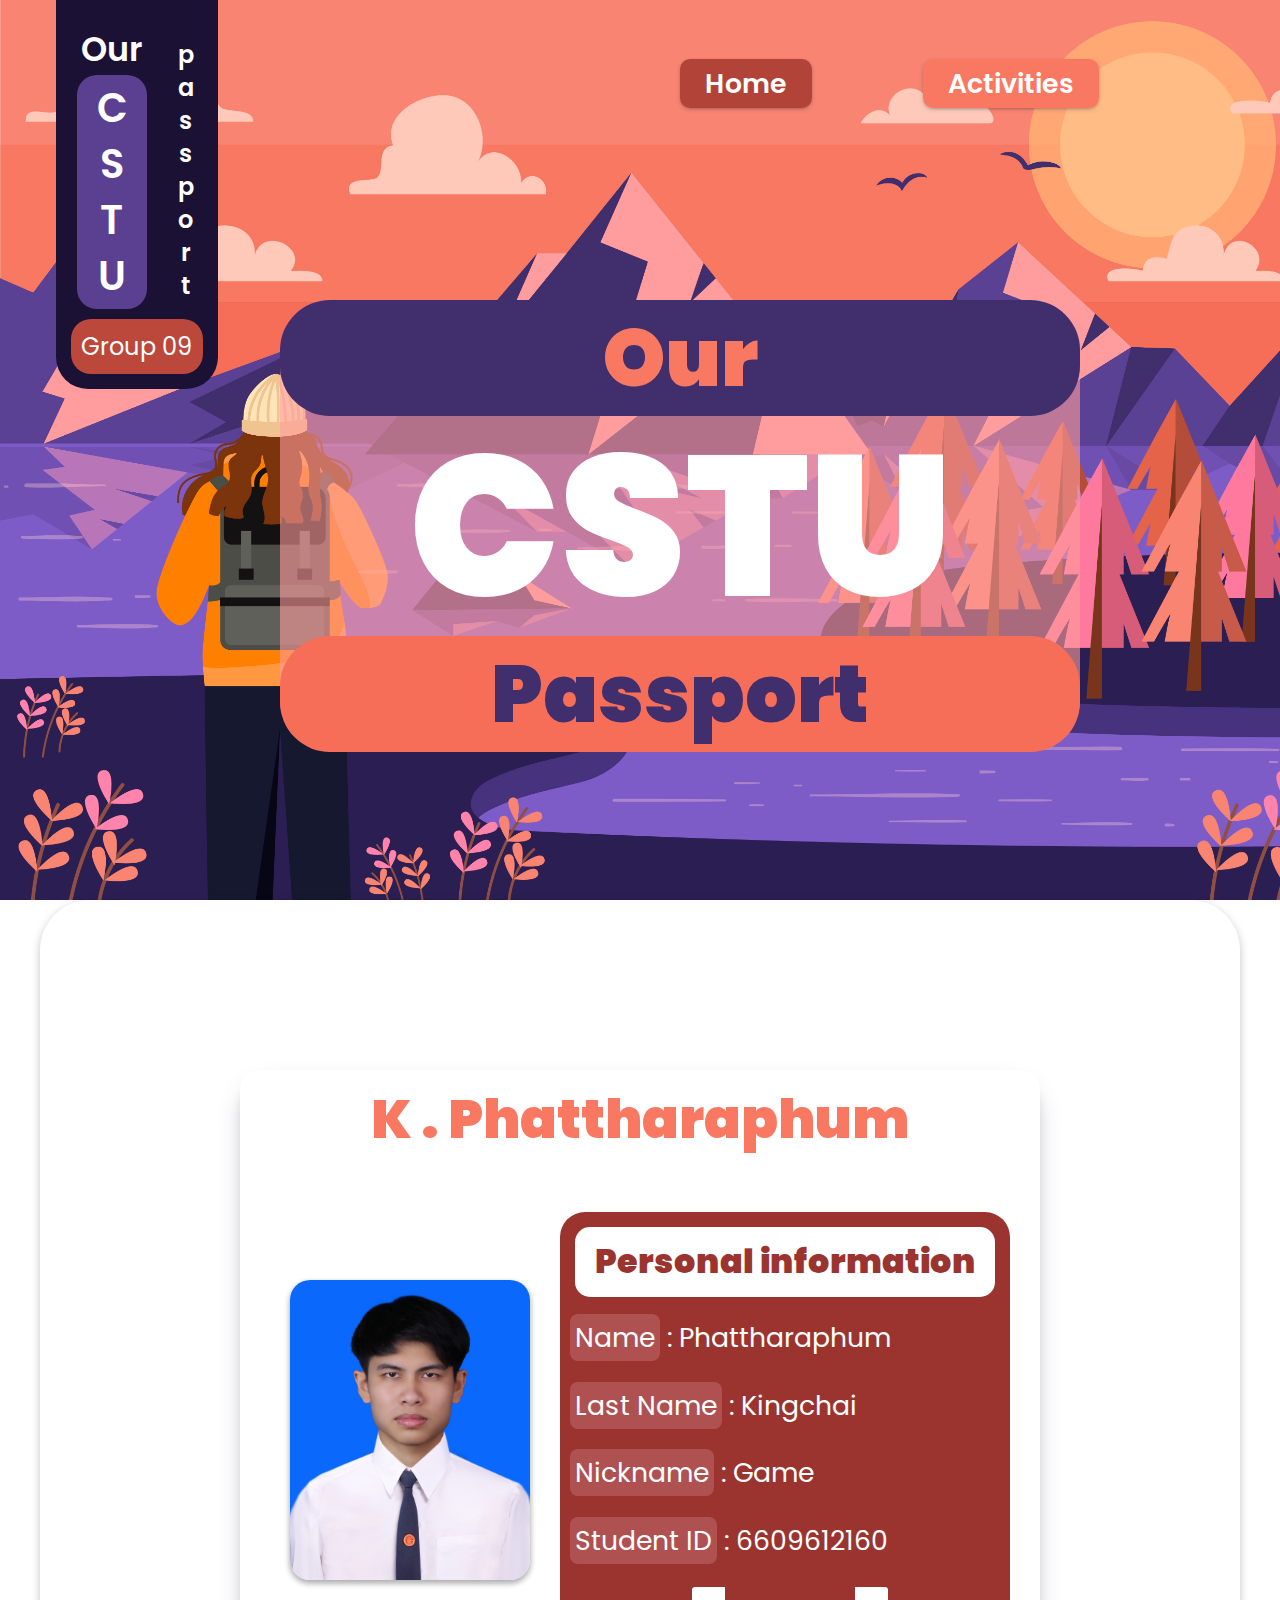
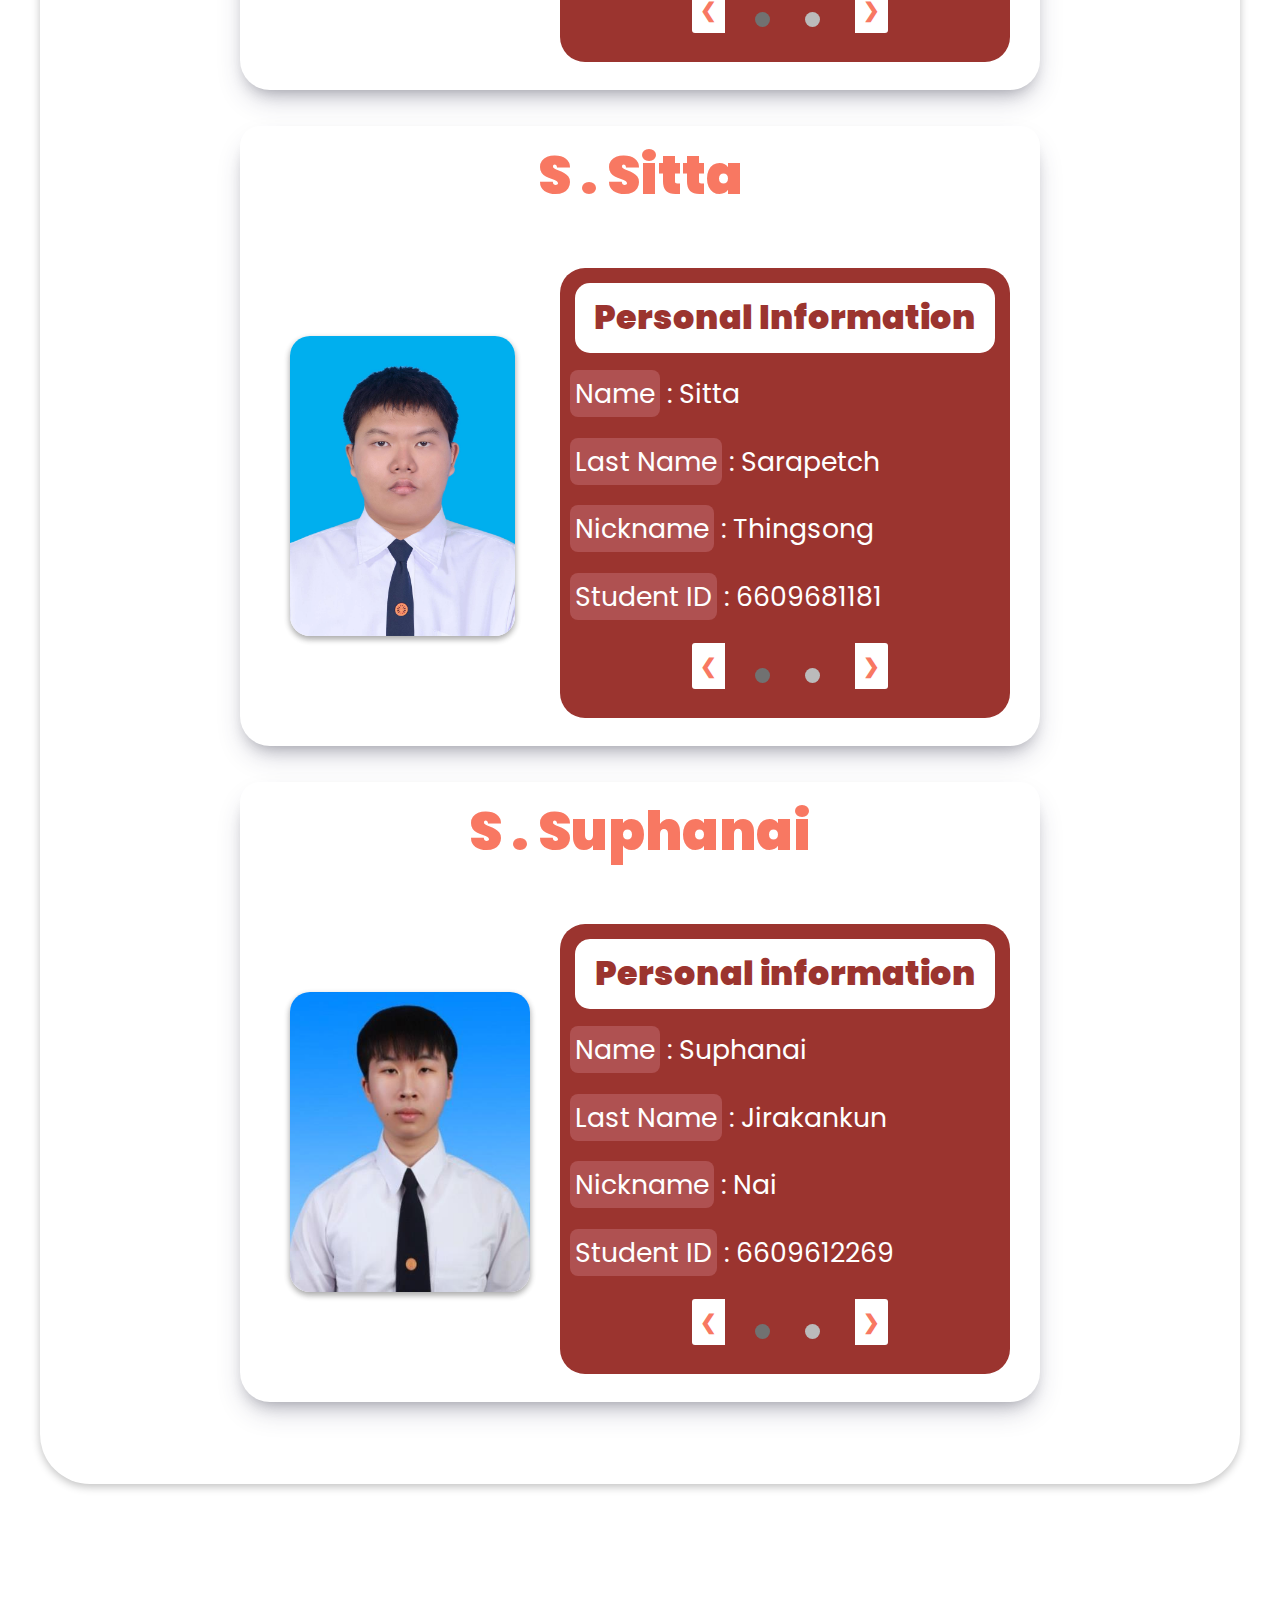
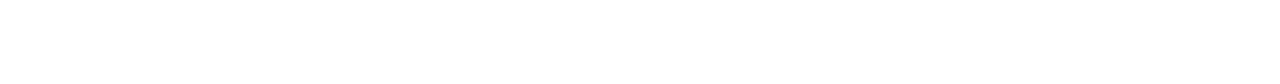
<file: index.html>
<!DOCTYPE html>
<html lang="en">
<head>
    <meta charset="UTF-8">
    <meta name="viewport" content="width=device-width, initial-scale=1.0">
	<link rel="stylesheet" type="text/css" href="CSS/home-mb.css" media="all">
	<link rel="stylesheet" type="text/css" href="CSS/home-tl.css" media="all"> 
	<link rel="stylesheet" type="text/css" href="CSS/home-pc.css" media="all">
	<link rel="preconnect" href="https://fonts.googleapis.com">
	<link rel="preconnect" href="https://fonts.gstatic.com" crossorigin>
	<link href="https://fonts.googleapis.com/css2?family=Poppins:wght@600;900&display=swap" rel="stylesheet">
	<link href="https://fonts.googleapis.com/css2?family=Kanit:wght@400;500;600;700&display=swap" rel="stylesheet">
    <title>Home Page</title>
</head>

<body>
	<div class="lev1">
		<div class="lev2">
			<div class="lev3">
				<div class="tophead">
            		<div class="mhead">
						<div class="ptes1">
               				<div class="s1head">
                  				<p class="my">Our</p>
                  				<p class="cstu">CSTU</p>
               				</div>
               				<div class="s2head">
                  				<p class="passp">passport</p>
               				</div>
						</div>
						<div class="gop1">
							<p class="grops">Group 09</p>
						</div>
            		</div>
            		<div class="nev1">
                		<a class="nev2" href="">Home</a>
                		<a class="nev3" href="HTML/ouractivities.html">Activities</a>
            		</div>
    			</div>
			</div>
			<div class="lev5">
				<div class="lev6">
					<p id="our">Our</p>
					<p id="cstu2">CSTU</p>
					<p id="pasp2">Passport</p>
				</div>
			</div>
			<div class="lev4">
				<div class="lev7">
					<p id="ourtem">Our Team</p>
				</div>
				<div class="lev8">
					<div class="t1">
			    		<p id="tname02">K . Phattharaphum</p>
						<div class="inte1">
							<div class="pic01">
								<img src="Media/member01.jpg" class="imafef">
							</div>
							<div class="info2">
								<div class="slideshow-container" id="slideshow1">
  									<div class="slide">
	  									<div class="sldjk01">
    										<p class="Topcisd">Personal information</p>
    										<div class="data01">
												<p class="Name"><span class="spadname">Name</span>  : Phattharaphum</p>
												<p class="Name"><span class="spadname">Last Name</span> : Kingchai</p>
												<p class="Name"><span class="spadname">Nickname</span> : Game</p>
												<p class="Name"><span class="spadname">Student ID</span> : 6609612160</p>
											</div>
  										</div>
									</div>
  									<div class="slide">
	  									<div class="sldjk02">
   				 							<p class="Topcisd2">Team Roles</p>
    										<div class="data01">
												<p class="Name2"><span class="spadname2">1</span>  : ออกแบบ</p>
												<p class="Name2"><span class="spadname2">2</span> : เขียนโครงสร้างหลัก</p>
												<p class="Name2"><span class="spadname2">3</span> : เขียน JavaScript </p>
												<p class="Name2"><span class="spadname2">4</span> : เขียน HTML </p>
											</div>
 										</div>
  									</div>
 									<div class="dot-container">
										<a class="prev" onclick="plusSlides( -1, 'slideshow1')">&#10094;</a>
										<span class="dot" onclick="currentSlide(1, 'slideshow1')"></span>
  										<span class="dot" onclick="currentSlide(2, 'slideshow1')"></span>
										<a class="next" onclick="plusSlides(1, 'slideshow1')">&#10095;</a>
									</div> 
								</div>
							</div>
						</div>
					</div>
					<br><br>
					<div class="t1">
			    		<p id="tname04">S . Sitta</p>
						<div class="inte1">
							<div class="pic01">
								<img src="Media/member02.jpg" class="imafef">
							</div>
							<div class="info2">
								<div class="slideshow-container" id="slideshow2">
  									<div class="slide">
	  									<div class="sldjk01">
    										<p class="Topcisd">Personal Information</p>
    										<div class="data01">
												<p class="Name"><span class="spadname">Name</span>  : Sitta</p>
												<p class="Name"><span class="spadname">Last Name</span> : Sarapetch</p>
												<p class="Name"><span class="spadname">Nickname</span> : Thingsong</p>
												<p class="Name"><span class="spadname">Student ID</span> : 6609681181</p>
											</div>
 										</div>
									</div>
  									<div class="slide">
	  									<div class="sldjk02">
    										<p class="Topcisd2">Team Roles</p>
    										<div class="data01">
												<p class="Name2"><span class="spadname2">1</span>  : ช่วยแก้ JavaScript</p>
												<p class="Name2"><span class="spadname2">2</span> : ทำคลิปอธิบายการทำงาน</p>
												<p class="Name2"><span class="spadname2">3</span> : คิดเรื่อง validate ข้อมูล</p>
												<p class="Name2"><span class="spadname2">4</span> : ช่วยแก้บัค </p>
											</div>
  										</div>
  									</div>
 									<div class="dot-container">
										<a class="prev" onclick="plusSlides( -1, 'slideshow2')">&#10094;</a>
										<span class="dot" onclick="currentSlide(1, 'slideshow2')"></span>
  										<span class="dot" onclick="currentSlide(2, 'slideshow2')"></span>
										<a class="next" onclick="plusSlides(1, 'slideshow2')">&#10095;</a>
									</div> 
								</div>
							</div>
						</div>
					</div>
					<br><br>
					<div class="t1">
						<p id="tname03">S . Suphanai</p>
						<div class="inte1">
							<div class="pic01">
								<img src="Media/member03.jpg" class="imafef">
							</div>
							<div class="info2">
								<div class="slideshow-container" id="slideshow3">
  									<div class="slide">
	  									<div class="sldjk01">
    										<p class="Topcisd">Personal information</p>
    										<div class="data01">
												<p class="Name"><span class="spadname">Name</span>  : Suphanai</p>
												<p class="Name"><span class="spadname">Last Name</span> : Jirakankun</p>
												<p class="Name"><span class="spadname">Nickname</span> : Nai</p>
												<p class="Name"><span class="spadname">Student ID</span> : 6609612269</p>
											</div>
  										</div>
									</div>
  									<div class="slide">
	  									<div class="sldjk02">
    										<p class="Topcisd2">Team Roles</p>
    										<div class="data01">
												<p class="Name2"><span class="spadname2">1</span>  : ทำสไลด์</p>
												<p class="Name2"><span class="spadname2">2</span> : ช่วย validate ข้อมูล</p>
												<p class="Name2"><span class="spadname2">3</span> : ช่วยแก้บัค</p>
												<p class="Name2"><span class="spadname2">4</span> : ช่วยคิดออกแบบCSS</p>
											</div>
  										</div>
  									</div>
 									<div class="dot-container">
										<a class="prev" onclick="plusSlides( -1, 'slideshow3')">&#10094;</a>
										<span class="dot" onclick="currentSlide(1, 'slideshow3')"></span>
  										<span class="dot" onclick="currentSlide(2, 'slideshow3')"></span>
										<a class="next" onclick="plusSlides(1, 'slideshow3')">&#10095;</a>
									</div> 
								</div>
							</div>
						</div>
					</div>
					<div class="t2">
					</div>
					<div class="t3">
					</div>
				</div>
				<br><br><br><br>	
			</div>
			<div class="freespa">
			</div>	 
		</div>  
	</div>
</body>

	<script>
  function plusSlides(n, slideshowId) {
    showSlides(slideIndex += n, slideshowId);
  }

  function currentSlide(n, slideshowId) {
    showSlides(slideIndex = n, slideshowId);
  }

  function showSlides(n, slideshowId) {
    let i;
    const slides = document.querySelectorAll(`#${slideshowId} .slide`);
    const dots = document.querySelectorAll(`#${slideshowId} .dot`);

    if (n > slides.length) {
      slideIndex = 1;
    }

    if (n < 1) {
      slideIndex = slides.length;
    }

    for (i = 0; i < slides.length; i++) {
      slides[i].style.display = "none";
    }

    for (i = 0; i < dots.length; i++) {
      dots[i].className = dots[i].className.replace(" active", "");
    }

    slides[slideIndex - 1].style.display = "block";
    dots[slideIndex - 1].className += " active";
  }

  let slideIndex = 1;
  showSlides(slideIndex, 'slideshow1');
  showSlides(slideIndex, 'slideshow2');
  showSlides(slideIndex, 'slideshow3');
</script>

</html>
</file>
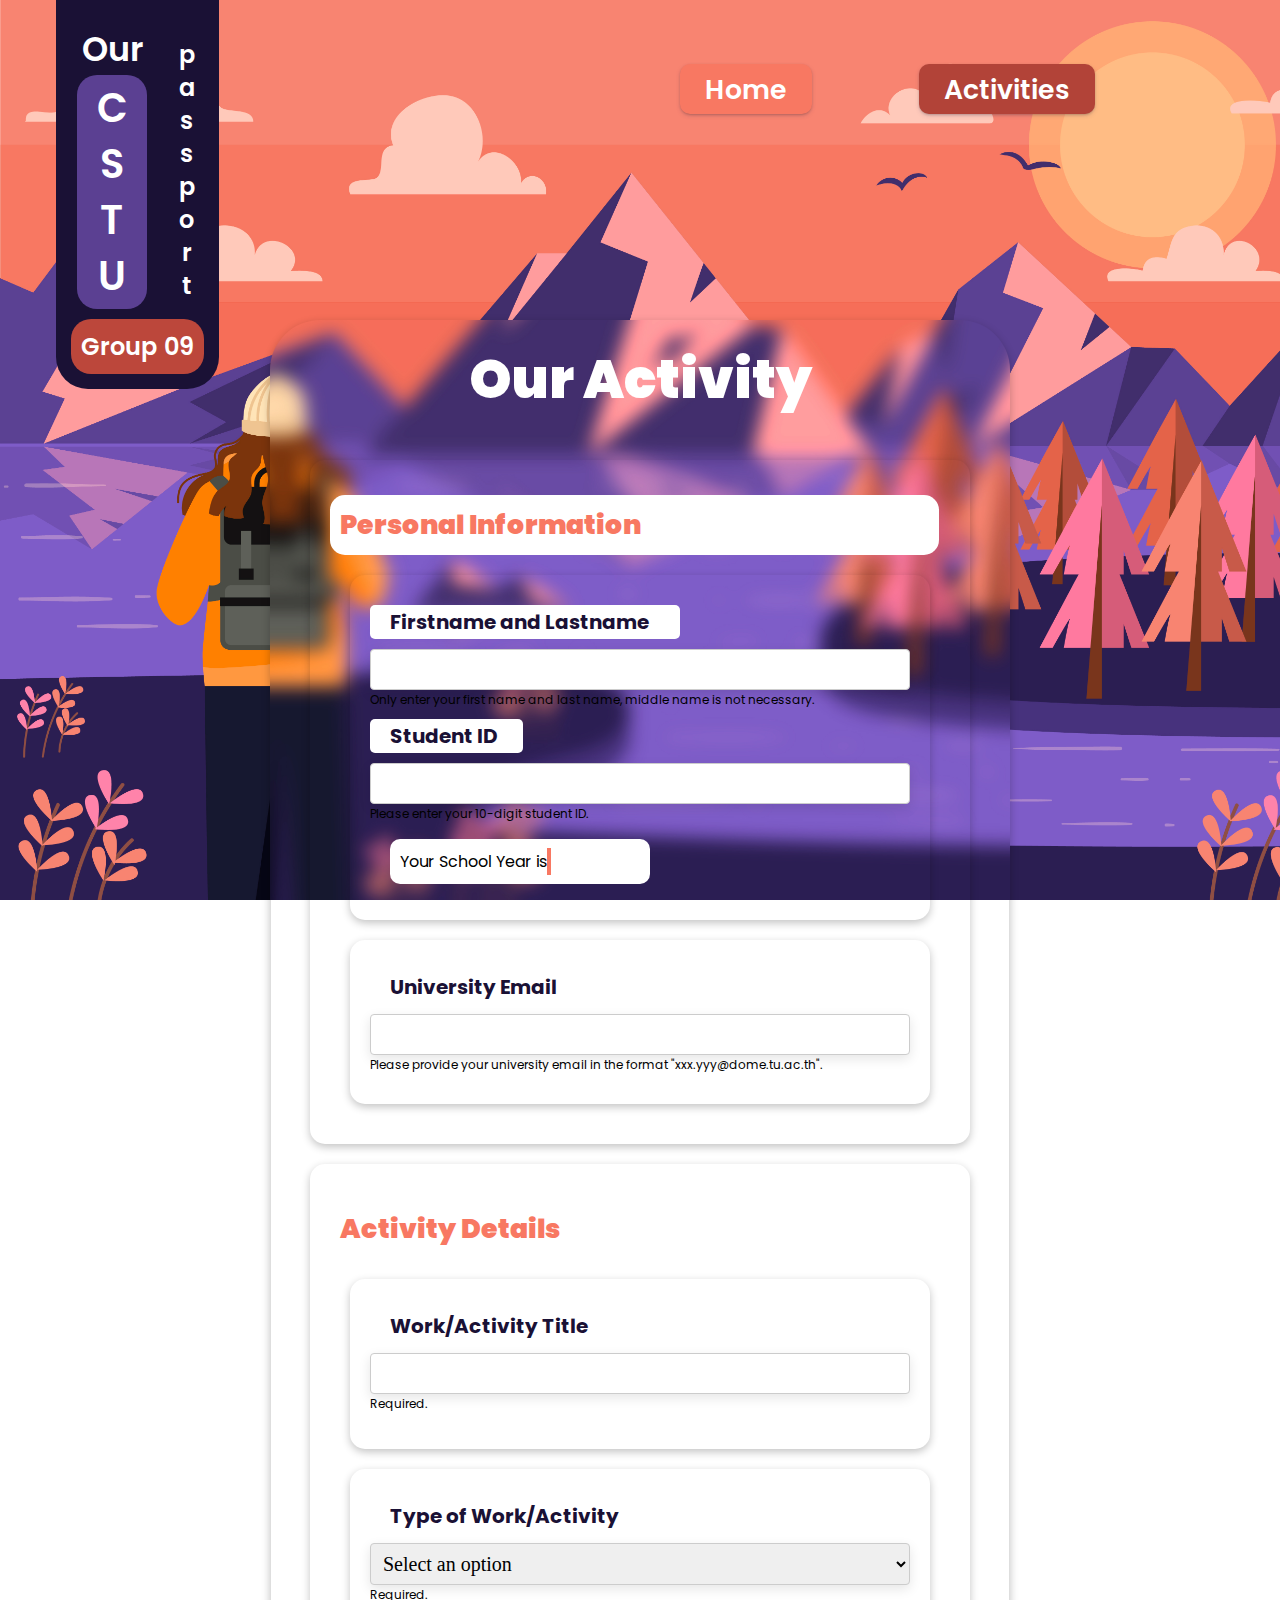
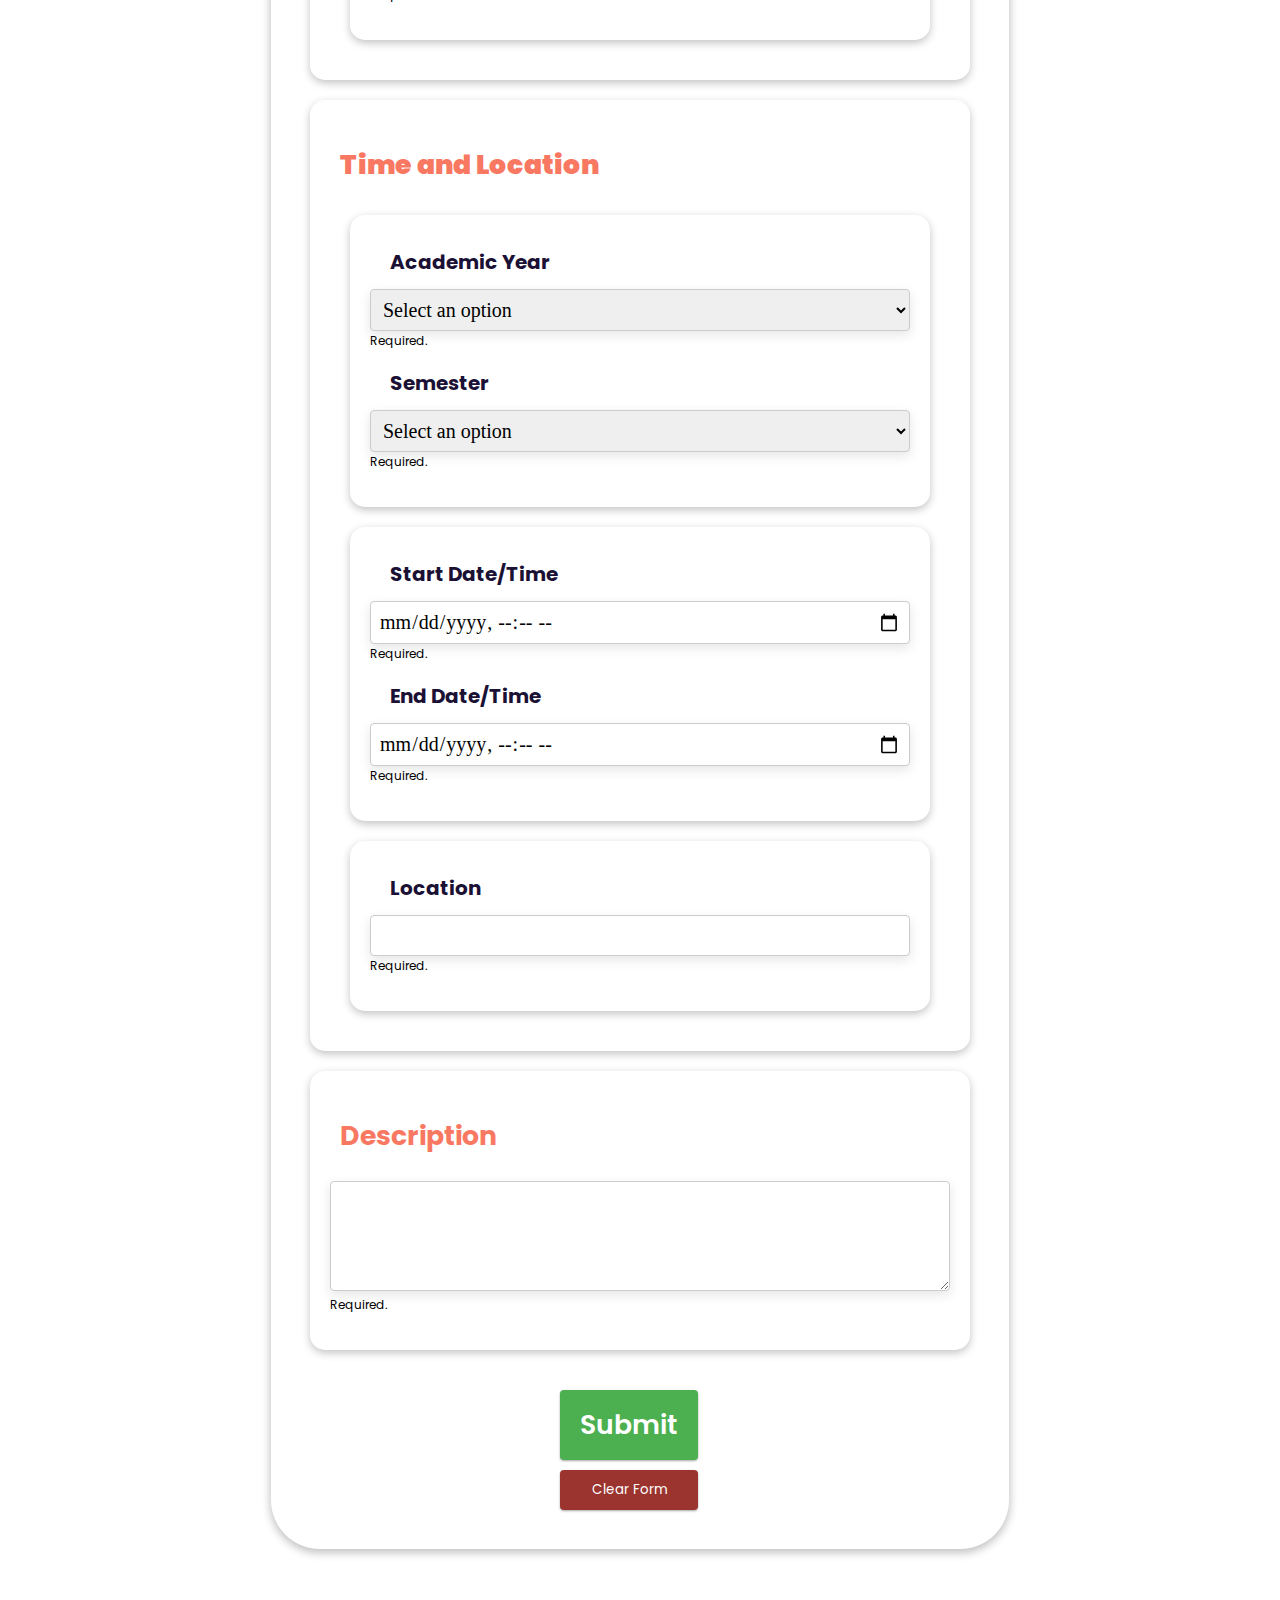
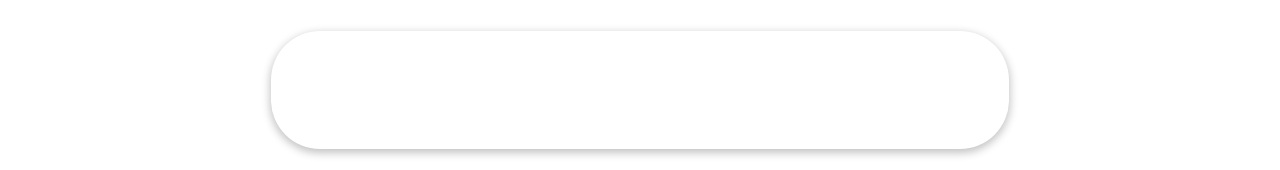
<file: ouractivities.html>
<!DOCTYPE html>
<html lang="en">
<head>
  <meta charset="UTF-8">
  <meta name="viewport" content="width=device-width, initial-scale=1.0">
  <meta http-equiv="Content-Security-Policy" content="upgrade-insecure-requests">
  <title>Our Activities</title>
	<link rel="stylesheet" href="CSS/activity-mb.css">
	<link rel="stylesheet" href="CSS/activity-tl.css">
  <link rel="stylesheet" href="CSS/activity-pc.css">
	<link href="https://fonts.googleapis.com/css2?family=Poppins:wght@600&display=swap" rel="stylesheet">
	<link href="https://fonts.googleapis.com/css2?family=Poppins:wght@900&display=swap" rel="stylesheet">
	<link href="https://fonts.googleapis.com/css2?family=Poppins&display=swap" rel="stylesheet">
	<link href="https://fonts.googleapis.com/css2?family=Poppins:wght@300&display=swap" rel="stylesheet">
</head>
<body>
	<div class="lev1">
	  <div class="lev2">
	    <div class="lev3">
	      <div class="tophead">
          <div class="mhead">
				    <div class="ptes1">
              <div class="s1head">
                <p class="my">Our</p>
                <p class="cstu">CSTU</p>
               </div>
               <div class="s2head">
                  <p class="passp">passport</p>
               </div>
					  </div>
				    <div class="gop1">
					    <p class="grops">Group 09</p>
				    </div>
          </div>
          <div class="nev1">
            <a class="nev2" href="index.html">Home</a>
            <a class="nev3" href="">Activities</a>
          </div>
        </div>
	    </div>

      <!-- Form Container -->
      <div class="form-container">
        <h1 class="headssds">Our Activity</h1>

        <!-- Main Form -->
        <form id="myForm" action="#" method="post">
		
        <!-- Firstname and Lastname Field -->
          <div class="form-group">
			      <p class="topivdeTnL">Personal Information</p>
			      <div class="form-group">
              <label for="fullname" class="topivde">Firstname and Lastname</label>
              <input type="text" id="fullname" name="fullname" />
              <small>Only enter your first name and last name, middle name is not necessary.</small>
              <span id="fullnameError" class="error"></span>
  
            <!-- Student ID Field -->
              <label for="studentID" class="topivde2">Student ID</label>
              <input type="text" id="studentID" name="studentID" />
              <small>Please enter your 10-digit student ID.</small>
              <span id="studentIDError" class="error"></span>
		          <div>
                <p id="yeyydas"> Your School Year is
                  <span id="Myear"></span>
                </p>
              </div>
            </div>

            <!-- University Email Field -->
            <div class="form-group">
              <label for="email" class="topivde3">University Email</label>
              <input type="email" id="email" name="email" />
              <small>Please provide your university email in the format "xxx.yyy@dome.tu.ac.th".</small>
              <span id="emailError" class="error"></span>
            </div>
          </div>
  
          <!-- Work/Activity Title Field -->
          <div class="form-group">
			      <p class="topivdeTnL">Activity Details</p>
			      <div class="form-group">
              <label for="workTitle" class="topivde">Work/Activity Title</label>
              <input type="text" id="workTitle" name="workTitle" />
              <small>Required.</small>
              <div>
                <p id="workTitleerror" class="error"></p>
              </div>
            </div>
            <div class="form-group">
              <label for="activityType" class="topivde">Type of Work/Activity</label>
              <select id="activityType" name="activityType">
                <option value="" disabled selected>Select an option</option>
                
              </select>
              <small>Required.</small>
              <div>
                <p id="activityTypeerror" class="error"></p>
              </div> 
		        </div>
          </div>
  
          <!-- Academic Year Field -->
          <div class="form-group">
			      <p class="topivdeTnL">Time and Location</p>
			      <div class="form-group">
              <label for="academicYear" class="topivde6">Academic Year</label>
              <select id="academicYear" name="academicYear">
                <option value="" disabled selected>Select an option</option>
                <option value="2561">2561</option>
                <option value="2562">2562</option>
                <option value="2563">2563</option>
                <option value="2564">2564</option>
                <option value="2565">2565</option>
                <option value="2566">2566</option>
                <option value="2567">2567</option>
                <option value="2568">2568</option>
                <option value="2569">2569</option>
              </select>
              <small>Required.</small>
				      <div>
                <p id="academicYearerror" class="error"></p>
              </div> 

              <!-- Semester Field -->
              <label for="semester" class="topivde7">Semester</label>
              <select id="semester" name="semester">
                <option value="" disabled selected>Select an option</option>
                <option value="1">1</option>
                <option value="2">2</option>
                <option value="Summer">Summer</option>
              </select>
				      <small>Required.</small>
              <div>
                <p id="semestererror" class="error"></p>
              </div>  
            </div>

            <!-- Start Date/Time Field -->
            <div class="form-group">
              <label for="startDate" class="topivde8">Start Date/Time</label>
              <input type="datetime-local" id="startDate" name="startDate" />
              <small>Required.</small>
              <div>
                <p id="startDateerror" class="error"></p>
              </div>  

            <!-- End Date/Time Field -->
              <label for="endDate" class="topivde9">End Date/Time</label>
              <input type="datetime-local" id="endDate" name="endDate" />
              <small>Required.</small>
			        <div>
			          <p id="endDateerror" class="error"></p>
              </div> 
            </div>

            <!-- Location Field -->
            <div class="form-group">
              <label for="location" class="topivde10">Location</label>
              <input type="text" id="location" name="location" />
			        <small>Required.</small>
			        <div>
                <p id="locationerror" class="error"></p>
              </div>
            </div>
          </div> 

          <!-- Description Field -->
          <div class="form-group">
            <label for="description" class="sada">Description</label>
            <textarea id="description" name="description" rows="4"></textarea>
			      <small>Required.</small>
			      <div>
              <p id="descriptionerror" class="error"></p>
            </div> 
          </div>

          <!-- Submit Button -->
          <div class="form-group02">
            <input type="submit" value="Submit" />
            <button type="button" onclick="clearForm()">Clear Form</button>
			    </div>
        </form>
      </div>
	    <div class="recoded">
		    <h1 class="headssds">Activity Record</h1>
	      <div id="outputContainer">
        </div>
		  </div>
    
      <!-- Overlay and Modal -->
      <div id="overlay"></div>
      <div id="confirmModal">
		    <div class="med"> 
		      <img src="Media/edit.png" class="sfsf">
          <p class="marc">make a record</p>
			    <div class="cdsl">  
            <button onclick="confirmAction()" id="yesbot">Yes</button>
            <button onclick="cancelAction()" id="nobot">No</button>
          </div>
			  </div>
      </div>
      <div id="customAlert" class="modal-overlay">
        <div class="modal-content">
		      <img src="Media/cancel.png" class="sfsf">
          <p class="marc">Cannot submit please check your fill</p>
          <button onclick="hideCustomAlert()" id="okbot">OK</button>
        </div>
      </div>
	  </div>
	</div>

    <!-- JavaScript -->
    <script src="JavaScript/scriptform.js"></script>
    <script>
      function clearForm() {
          // Get the form by its ID
          const form = document.getElementById("myForm");
          // Loop through all the form elements
          for (const element of form.elements) {
              // Check if the element is an input field
              if (element.type !== "submit" && element.type !== "button") {
                  // Clear the value of the input field
                  element.value = "";
                  document.getElementById("Myear").innerHTML="";
              }
          }
      }
      function showConfirm() {
      document.getElementById("overlay").style.display = "block";
      document.getElementById("confirmModal").style.display = "block";
  }
  function confirmAction() {
	  Output();
      hideConfirm();
	  clearForm();
  }
  function cancelAction() {
      hideConfirm();
  }
  function hideConfirm() {
      document.getElementById("overlay").style.display = "none";
      document.getElementById("confirmModal").style.display = "none";
  }
  function showCustomAlert() {
    document.getElementById("customAlert").style.display = "flex";
  }

  function hideCustomAlert() {
    document.getElementById("customAlert").style.display = "none";
  }
  </script>
  </body>
</html>
</file>
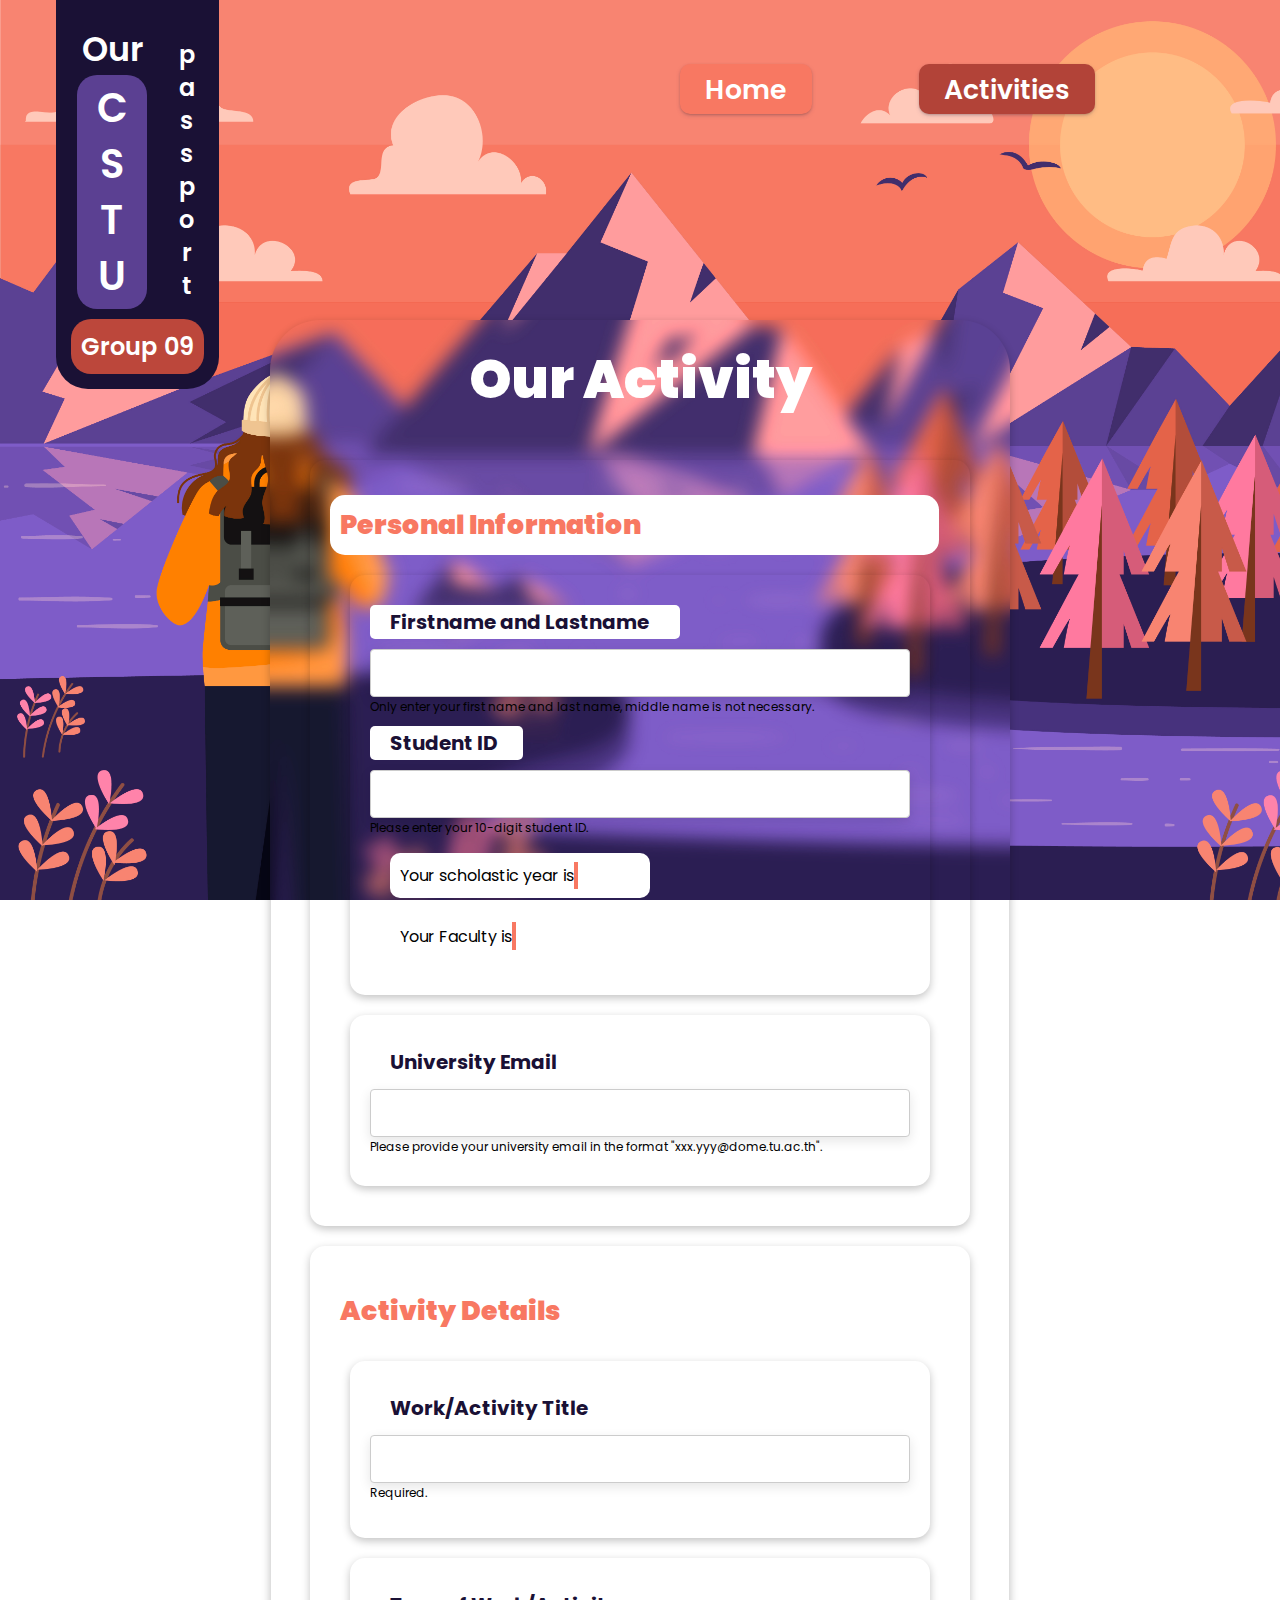
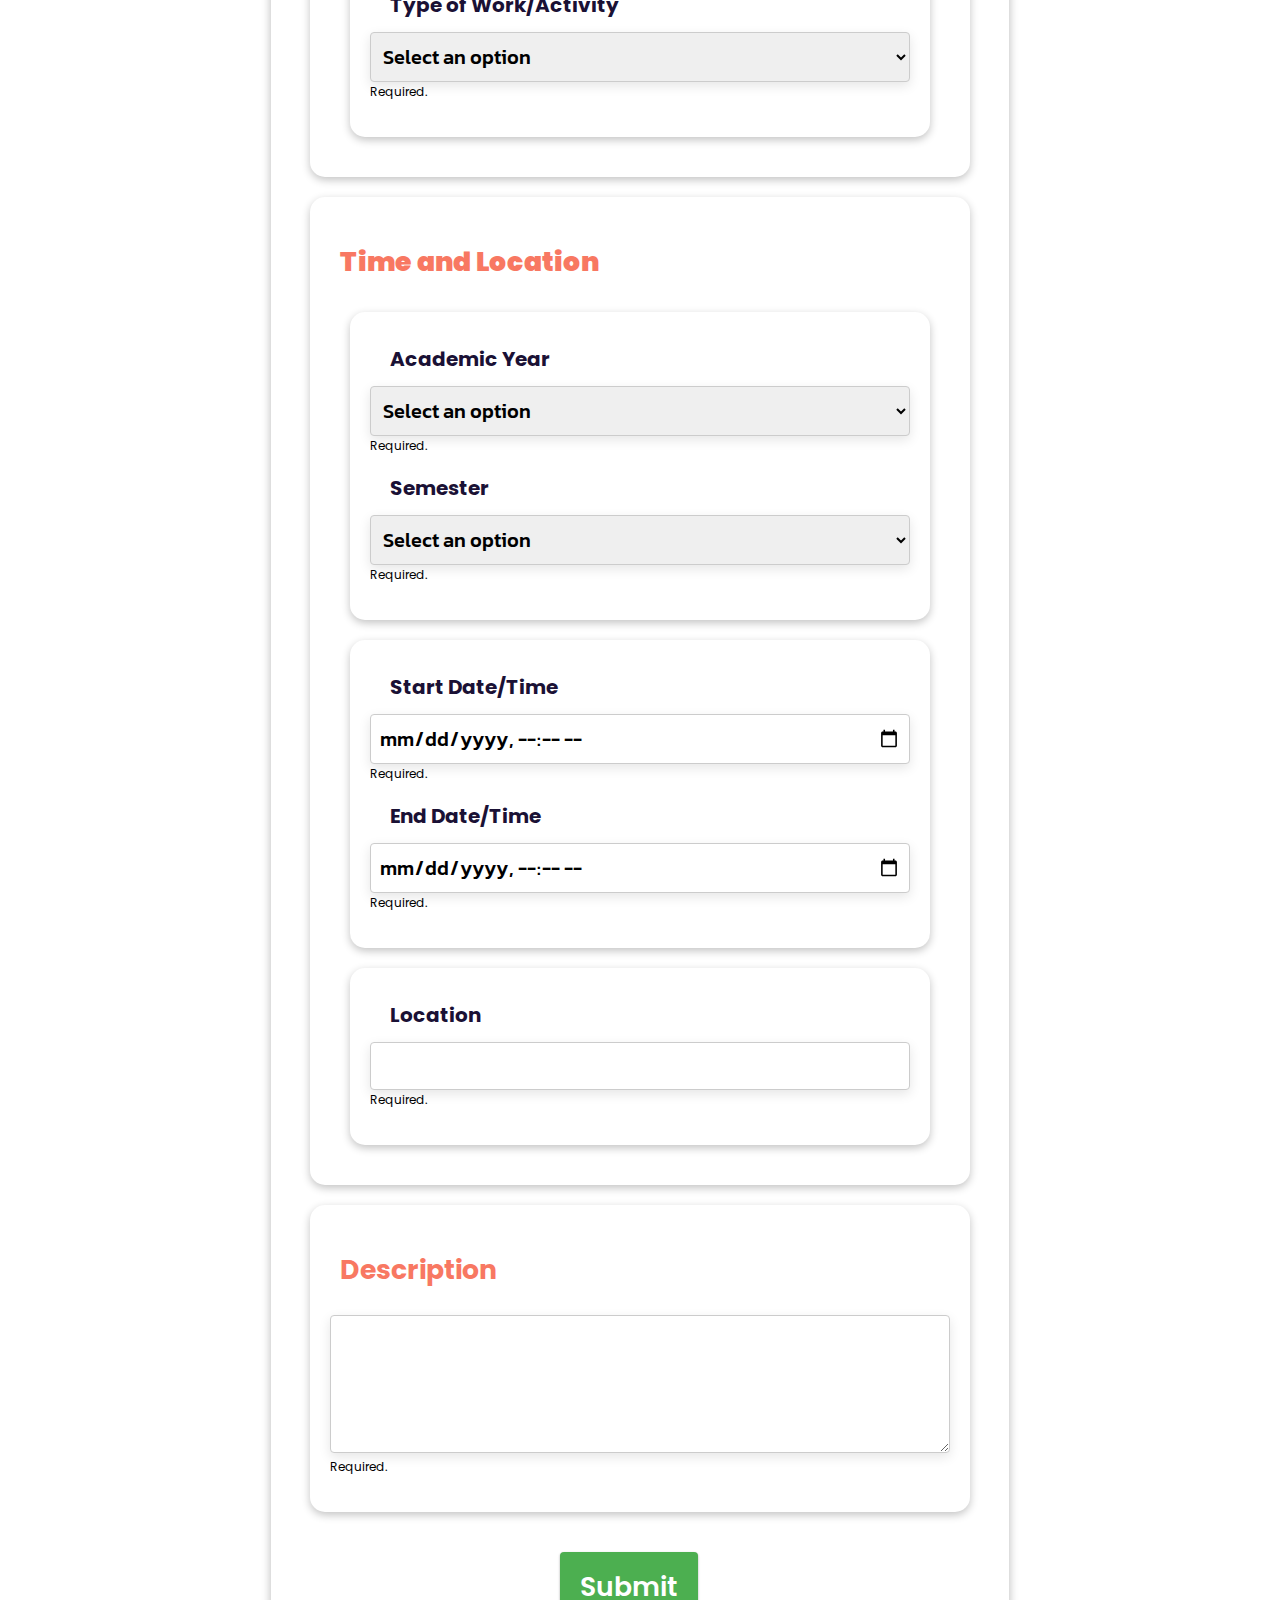
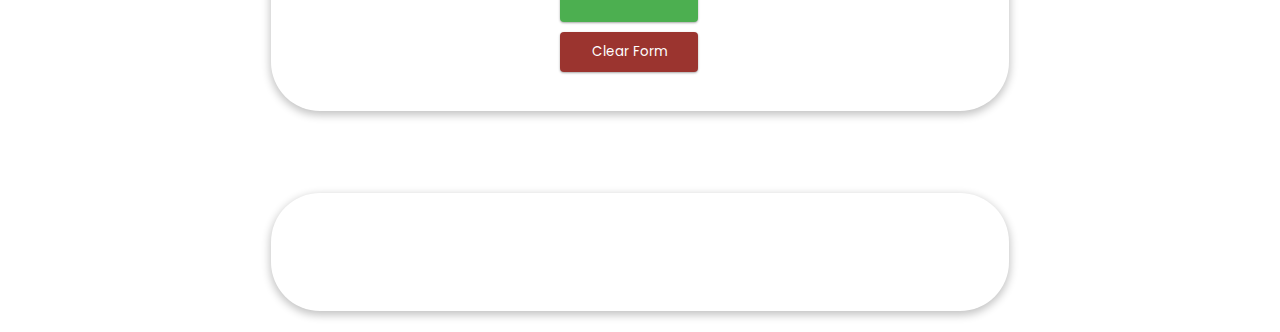
<file: HTML/ouractivities.html>
<!DOCTYPE html>
<html lang="en">
<head>
  <meta charset="UTF-8">
  <meta name="viewport" content="width=device-width, initial-scale=1.0">

  <title>Our Activities</title>
	<link rel="stylesheet" href="../CSS/activity-mb.css">
	<link rel="stylesheet" href="../CSS/activity-tl.css"> 
  <link rel="stylesheet" href="../CSS/activity-pc.css">
  <link rel="preconnect" href="https://fonts.googleapis.com">
  <link rel="preconnect" href="https://fonts.gstatic.com" crossorigin>
  <link href="https://fonts.googleapis.com/css2?family=Poppins:wght@300;600;900&display=swap" rel="stylesheet">
		<link href="https://fonts.googleapis.com/css2?family=Kanit:wght@400;500;600;700&display=swap" rel="stylesheet">
</head>

<body>
	<div class="lev1">
	  <div class="lev2">
	    <div class="lev3">
	      <div class="tophead">
          <div class="mhead">
				    <div class="ptes1">
              <div class="s1head">
                <p class="my">Our</p>
                <p class="cstu">CSTU</p>
               </div>
               <div class="s2head">
                  <p class="passp">passport</p>
               </div>
					  </div>
				    <div class="gop1">
					    <p class="grops">Group 09</p>
				    </div>
          </div>
          <div class="nev1">
            <a class="nev2" href="../index.html">Home</a>
            <a class="nev3" href="">Activities</a>
          </div>
        </div>
	    </div>

      <!-- Form Container -->
      <div class="form-container">
        <h1 class="headssds">Our Activity</h1>

        <!-- Main Form -->
        <form id="myForm" action="#" method="post">
		
        <!-- Firstname and Lastname Field -->
          <div class="form-group">
			      <p class="topivdeTnL">Personal Information</p>
			      <div class="form-group">
              <label for="fullname" class="topivde">Firstname and Lastname</label>
              <input type="text" id="fullname" name="fullname" />
              <small>Only enter your first name and last name, middle name is not necessary.</small>
              <span id="fullnameError" class="error"></span>
  
            <!-- Student ID Field -->
              <label for="studentID" class="topivde2">Student ID</label>
              <input type="text" id="studentID" name="studentID" />
              <small>Please enter your 10-digit student ID.</small>
              <span id="studentIDError" class="error"></span>
		          <div>
                <p id="yeyydas"> Your scholastic year is
                  <span id="Myear"></span>
                </p>
                <p id="yeyydass"> Your Faculty is
                  <span id="MyFaci"></span>
                </p>
              </div>
            </div>

            <!-- University Email Field -->
            <div class="form-group">
              <label for="email" class="topivde3">University Email</label>
              <input type="email" id="email" name="email" />
              <small>Please provide your university email in the format "xxx.yyy@dome.tu.ac.th".</small>
              <span id="emailError" class="error"></span>
            </div>
          </div>
  
          <!-- Work/Activity Title Field -->
          <div class="form-group">
			      <p class="topivdeTnL">Activity Details</p>
			      <div class="form-group">
              <label for="workTitle" class="topivde">Work/Activity Title</label>
              <input type="text" id="workTitle" name="workTitle" />
              <small>Required.</small>
              <div>
                <p id="workTitleerror" class="error"></p>
              </div>
            </div>
            <div class="form-group">
              <label for="activityType" class="topivde">Type of Work/Activity</label>
              <select id="activityType" name="activityType">
                <option value="" disabled selected>Select an option</option>
				        	<option value="Course">Course</option>
							<option value="Activity">Activity</option>
							<option value="Work">Work</option>
							<option value="Research">Research</option>
							<option value="Sports">Sports</option>
							<option value="Competition">Competition</option>
							<option value="Computer Science">Computer Science</option>
              </select>
              <small>Required.</small>
              <div>
                <p id="activityTypeerror" class="error"></p>
              </div> 
		        </div>
          </div>
  
          <!-- Academic Year Field -->
          <div class="form-group">
			      <p class="topivdeTnL">Time and Location</p>
			      <div class="form-group">
              <label for="academicYear" class="topivde6">Academic Year</label>
              <select id="academicYear" name="academicYear">
                <option value="" disabled selected>Select an option</option>
                <option value="2561">2561</option>
                <option value="2562">2562</option>
                <option value="2563">2563</option>
                <option value="2564">2564</option>
                <option value="2565">2565</option>
                <option value="2566">2566</option>
                <option value="2567">2567</option>
                <option value="2568">2568</option>
                <option value="2569">2569</option>
              </select>
              <small>Required.</small>
				      <div>
                <p id="academicYearerror" class="error"></p>
              </div> 

              <!-- Semester Field -->
              <label for="semester" class="topivde7">Semester</label>
              <select id="semester" name="semester">
                <option value="" disabled selected>Select an option</option>
                <option value="1">1</option>
                <option value="2">2</option>
                <option value="Summer">Summer</option>
              </select>
				      <small>Required.</small>
              <div>
                <p id="semestererror" class="error"></p>
              </div>  
            </div>

            <!-- Start Date/Time Field -->
            <div class="form-group">
              <label for="startDate" class="topivde8">Start Date/Time</label>
              <input type="datetime-local" id="startDate" name="startDate" />
              <small>Required.</small>
              <div>
                <p id="startDateerror" class="error"></p>
              </div>  

            <!-- End Date/Time Field -->
              <label for="endDate" class="topivde9">End Date/Time</label>
              <input type="datetime-local" id="endDate" name="endDate" />
              <small>Required.</small>
			        <div>
			          <p id="endDateerror" class="error"></p>
              </div> 
            </div>

            <!-- Location Field -->
            <div class="form-group">
              <label for="location" class="topivde10">Location</label>
              <input type="text" id="location" name="location" />
			        <small>Required.</small>
			        <div>
                <p id="locationerror" class="error"></p>
              </div>
            </div>
          </div> 

          <!-- Description Field -->
          <div class="form-group">
            <label for="description" class="sada">Description</label>
            <textarea id="description" name="description" rows="4"></textarea>
			      <small>Required.</small>
			      <div>
              <p id="descriptionerror" class="error"></p>
            </div> 
          </div>

          <!-- Submit Button -->
          <div class="form-group02">
            <input type="submit" value="Submit" />
            <button type="button" onclick="clbt()" >Clear Form</button>
			    </div>
        </form>
      </div>
	    <div class="recoded">
		    <h1 class="headssds">Activity Record</h1>
	      <div id="outputContainer">
		<!--	<div class="TestRec01">
			 <p class="rechead">Activity Title</p>
			<p class=""> Name : Phattharaphum</p>
			<p class=""> LastName : Kingchai</p>
			<p class=""> Student ID : 6609612160</p>
			<p class=""> Email : test.asd@dome.tu.ac.th</p>
				<p class="asddd"> Activity Title : Test</p>
			<p class=""> Activity Type : Test</p>
				<p class=""> Academic Year : 2566</p>
				<p class=""> Semeter : 2</p>
				<p class=""> Start date and time : 2</p>
				<p class=""> End date and time : 2</p>
				<p class=""> Location : test</p>
				<p class=""> Description : test</p>
			</div> --> 
        </div> 
		  </div>
    
      <!-- Overlay and Modal -->
      <div id="overlay"></div>
      <div id="confirmModal">
		    <div class="med"> 
		      <img src="../Media/submit.png" class="sfsf">
          <p class="marc">Establish a record</p>
			    <div class="cdsl">  
            <button onclick="confirmAction()" id="yesbot">Yes</button>
            <button onclick="cancelAction()" id="nobot">No</button>
          </div>
			  </div>
      </div>
      <div id="customAlert" class="modal-overlay">
        <div class="modal-content">
		      <img src="../Media/cannotsubmit.png" class="sfsf">
          <p class="marc">Cannot submit, please check your fill</p>
          <button onclick="hideCustomAlert()" id="okbot">OK</button>
        </div>
      </div>
	  </div>
	</div>

    <!-- JavaScript -->
    <script src="../JavaScript/scriptform.js"></script>
    <script>
      function clbt(){
        alert("This form has been cleared");
        clearForm();
      }
      function clearForm() {
          // Get the form by its ID
          const form = document.getElementById("myForm");
          // Loop through all the form elements
          for (const element of form.elements) {
              // Check if the element is an input field
              if (element.type !== "submit" && element.type !== "button") {
                  // Clear the value of the input field
                  element.value = "";
                  document.getElementById("Myear").innerHTML="";
                  document.getElementById("MyFaci").innerHTML = "";
              }
          }
      }

      function showConfirm() {
      document.getElementById("overlay").style.display = "block";
      document.getElementById("confirmModal").style.display = "block";
  }
  function confirmAction() {
    Output();
    senndatatobe();
    hideConfirm();
	  clearForm();
  }
  function cancelAction() {
      hideConfirm();
  }
  function hideConfirm() {
      document.getElementById("overlay").style.display = "none";
      document.getElementById("confirmModal").style.display = "none";
  }
  function showCustomAlert() {
    document.getElementById("customAlert").style.display = "flex";
  }

  function hideCustomAlert() {
    document.getElementById("customAlert").style.display = "none";
  }
  </script>
  </body>
</html>
</file>
<file: CSS/home-mb.css>
@media only screen and (max-width: 600px) 
{
		body {
			background-image:url("../Media/Bg01.jpg");
			width: 100%;
			height: 100%;
			margin-top: 0;
			background-size:cover;
			background-attachment:fixed;
			margin: auto;
		}
		.lev2 {
		  margin: auto;
		  max-width:1200px;
		}
		
		.lev3 {
			display: inline-flex;
			flex-direction: column;
			width: 100%;
		}
		
		.lev4 {
		  margin: auto;
		  max-width:80%;
		  border-radius: 25px;
		  padding: 10px;
		  background-color: #5B4193;
		  height: 100%;
		background-size:cover;
		background-attachment:fixed;
		box-shadow: rgba(0, 0, 0, 0.24) 0px 3px 8px;
			display: flex;
			flex-direction: column;
		}
		div.tophead {
			display: flex;
			height: 100px;
			
		}
		div.mhead {
			background-color: #1A1135;
			display:inline-flex;
			padding: 15px;
			border-radius: 0 0 2em 2em;
			margin: 0 0 2em 2em;
			transform: scale(0.4);
			position: fixed;
		margin-left: -40px;
		margin-top: -120px;
			flex-direction: column;
			z-index: 10;
			
		}
		div.nev1 {
		display: flex;
		color:white;
		margin-top: 2em;
		margin-left: 30%;
		flex-direction: row;
		font-weight: 600;
		height: 30px;
		align-items: center;
		}
		a.nev2 {
		font-family:Poppins ;
		color: white;
		margin-right: 1em;
		font-size: 10pt;
		
		background-color: #B24338;
		border-radius: 10px;
		padding: 6px 25px 6px 25px;
		box-shadow: rgba(50, 50, 93, 0.25) 0px 2px 5px -1px, rgba(0, 0, 0, 0.3) 0px 1px 3px -1px;
		}
		div.s1head {
			display:inline-flex;
			flex-direction: column;
			margin: auto;
		}
		div.s2head {
			display:inline-flex;
			flex-direction: column;
			margin-top: 1em;
			margin-left: 1em;
		}
		p.my {
			font-family: Poppins;
			font-size: 25pt;
			color: white;
			font-weight: 600;
			text-align: center;
			margin: auto ;
			background-color: #1A1135;
			margin-top: 10px;
		}
		p.cstu {
			text-orientation: upright;
			writing-mode: vertical-rl;
			font-family: Poppins;
			font-size: 30pt;
			color: white;
			font-weight: 600;
			margin: 0;
			background-color: #5B4092;
			border-radius: 20px;
			text-align: center;
			padding: 5px;
		}
		p.passp {
			text-orientation: upright;
			writing-mode: vertical-rl;
			font-family: Poppins;
			font-size: 18pt;
			color: white;
			font-weight: 600;
			margin: auto;
		}
		.nev3 {
		font-family:Poppins ;
		color: white;
		margin-right: 1em;
		font-size: 10pt;
		background-color: #F87862;
		border-radius: 10px;
		padding: 6px 25px 6px 25px;
		box-shadow: rgba(50, 50, 93, 0.25) 0px 2px 5px -1px, rgba(0, 0, 0, 0.3) 0px 1px 3px -1px;
		}
		
		.lev5 {
			height: 250px;
			display: flex;
			flex-direction: column;
			width: 100%;
			align-items: center;
		}
		
		.lev6 {
			background-color: rgba(255, 156, 157, 0.6);
			font-family:Poppins; 
			font-weight: 900;
			margin-left: 1em;
			display: inline-flex;
			flex-direction: column;
			padding: 0px;
			height: 190px;
			width: 200px;
			
			border-radius: 50px;
			transform: scale(1);
			
		}
		
		#our {
			font-size: 18pt;
			line-height: 1;
			margin-top: 0px;
			padding: 18px;
			text-align: center;
			background-color: #412E6C;
			color: #F87862;
			border-radius: 20px;
		}
		
		#cstu2 {
			font-size: 28pt;
			margin: 30px;
			margin-top: 10px;
			margin-bottom: 40px;
			line-height: 0;
			text-align: center;
			color: white;
		}
		
		#pasp2 {
			font-size: 18pt;
			line-height: 1;
			margin-top: 0px;
			padding: 18px;
			text-align: center;
			background-color: #F66E58;
			color: #412E6C;
			border-radius: 25px;
			}
		#ourtem {
			font-family: Poppins;
			font-size: 30pt;
			text-align: center;
			margin: 0;
			font-weight: 900;
			color: white;
		}
		
		.lev8 {
			display: flex;
			flex-direction: column;
			
		}
		
		.t1 {
			margin: auto;
			width: 90%;
			display: flex;
			flex-direction: column;
			border-radius: 15px;
		}
		
		#tname01 {
			font-family: Poppins;
			font-size: 40pt;
			color: #F87862;
			text-align: center;
			margin: 0;
			padding: 10px;
			font-weight: 900;
			background-color: white;
			border-radius: 20px;
		}
		
		.inte1 {
			display: flex;
			flex-direction: column;
			margin-top: 40px;
			align-items: center;
		}
		
		.pic01 {
			border-radius: 20px;
			margin-top: -16px;
		}
		
		.info {
			background-color: #9B342F;
			height: 450px;
			width: 450px;
			border-radius: 25px;
			margin-left: 50px;
			margin-bottom: 30px;
			font-family: Poppins;
			display: inline-flex;
			flex-direction: column;
			align-items: center;
		}
		
		.ptes1 {
			display: flex;
		}
		
		.grops {
			font-family: Poppins;
			color: white;
			font-size: 18pt;
			text-align: center;
			margin: auto;
		}
		
		.gop1 {
			background-color: #BC473B;
			margin-top:10px;
			padding: 10px;
			border-radius: 20px;
		}
		
		a.nev2:hover {
			background-color: #9B342F;
		}
		a:link {
			text-decoration: none;
		}
		
		a:visited {
			text-decoration: none;
		}
		
		a:hover {
			text-decoration: none;
		}
		a.nev3:hover {
			background-color: #9B342F;
		}
		
		.freespa {
			height: 200px;
		}
		
		.imafef {
			height: 200px;
			border-radius: 20px;
			box-shadow: rgba(0, 0, 0, 0.16) 0px 3px 6px, rgba(0, 0, 0, 0.23) 0px 3px 6px;
		}
			.slideshow-container {
			  max-width: 600px;
			  position: relative;
			  margin: 0;
				display: flex;
				flex-direction: column;
				align-items: center;
			}
		
			.slide {
			  display: none;
			  text-align: center;
			}
		
			.dot-container {
			  margin-top: -80px;
				display: flex;
				margin-left: 30px;
			}
		
			.dot {
			  height: 15px;
			  width: 15px;
			  margin: 0 5px;
			  background-color: #bbb;
			  border-radius: 50%;
			  display: inline-block;
			  cursor: pointer;
				margin-left: 30px;
			}
		
			.dot.active {
			  background-color: #717171;
			}
		
			.prev, .next {
			  cursor: pointer;
			  position: relative;
			  top: -25px;
			  width: auto;
			  padding: 8px;
			  color: #F87862;
			  font-size: 20px;
			  font-weight: bold;
			  border-radius: 0 3px 3px 0;
			  user-select: none;
			  background-color: white;
			  display: inline-block;
				margin-left: 30px;
			}
		
			.prev {
			  left: 0;
			  border-radius: 3px 0 0 3px;
			}
		
			.next {
			  right: 0;
			}
		#tname02 {
			font-family: Poppins;
			font-size: 14pt;
			color: #F87862;
			text-align: center;
			margin: 0;
			padding: 10px;
			font-weight: 900;
			background-color: white;
			border-radius: 12px;
		}
		
		
		.infopage01inff {
				background-color: #5B4193;
			height: 450px;
			width: 450px;
			border-radius: 25px;
			margin-left: 50px;
			margin-bottom: 30px;
		}
		.Topcisd {
			font-size: 25pt;
			font-weight: 900;
			text-align: center;
			color: #9B342F;
			background-color:#FFFFFF;
			padding: 10px;
			border-radius: 15px;
			width: 400px;
			margin: 0;
			margin-top: 15px;
			
		}
		
		.Name {
			margin-top: 40px;
			font-size: 20pt;
			margin-left: 10px;
			color: white;
			line-height: 1px;
		}
		
		.data01 {
			display: flex;
			flex-direction: column;
			width: 100%;
			text-align: left;
			height: 120px;
		}
		
		.spadname {
		background-color: #AF5151;
			padding: 5px;
			border-radius: 8px;
		}
		
		.sldjk01 {
					background-color: #9B342F;
			height: 450px;
			width: 450px;
			border-radius: 25px;
			margin-left: 50px;
			margin-bottom: 30px;
			font-family: Poppins;
			display: inline-flex;
			flex-direction: column;
			align-items: center;
		}
		
		.info2 {
				/*background-color: #9B342F;*/
			height: 450px;
			width: 450px;
			border-radius: 25px;
			font-family: Poppins;
			display: inline-flex;
			flex-direction: column;
			align-items: center;
			transform: scale(0.55);
			margin-left: -30px;
			margin-top: -80px;
			margin-bottom: -80px;
		}
		
		.sldjk02 {
						background-color: #1A1135;
			height: 450px;
			width: 450px;
			border-radius: 25px;
			margin-left: 50px;
			margin-bottom: 30px;
			font-family: Poppins;
			display: inline-flex;
			flex-direction: column;
			align-items: center;
		}
		
		.Topcisd2 {
			font-size: 25pt;
			font-weight: 900;
			text-align: center;
			color: #1A1135;
			background-color:#FFFFFF;
			padding: 10px;
			border-radius: 15px;
			width: 400px;
			margin: 0;
			margin-top: 15px;
		}
		
		.spadname2 {
			background-color: #55488C;
			padding: 5px;
			border-radius: 8px;
		}
		
		#tname03 {
			font-family: Poppins;
			font-size: 14pt;
			color: #F87862;
			text-align: center;
			margin: 0;
			padding: 10px;
			font-weight: 900;
			background-color: white;
			border-radius: 12px;
		}
		
		#tname04 {
			font-family: Poppins;
			font-size: 14pt;
			color: #F87862;
			text-align: center;
			margin: 0;
			padding: 10px;
			font-weight: 900;
			background-color: white;
			border-radius: 12px;
		}
		
		.Name2 {
			margin-top: 40px;
			font-size: 20pt;
			margin-left: 10px;
			color: white;
			line-height: 1px;
			font-family: Kanit;
			font-weight: 500;
		}
		}
</file>
<file: CSS/home-tl.css>
@media screen and (min-width: 601px) and (max-width: 1024px)
{
	body {
		background-image:url("../Media/Bg01.jpg");
		width: 100%;
		height: 100%;
		margin-top: 0;
		background-size:cover;
		background-attachment:fixed;
		margin: auto;
	}
	.lev2 {
	  margin: auto;
	  max-width:1200px;
	}
	
	.lev3 {
		display: inline-flex;
		flex-direction: column;
		width: 100%;
	}
	
	.lev4 {
	  margin: auto;
	  max-width:550px;
	  border-radius: 25px;
	  padding: 10px;
	  background-color: #5B4193;
	  height: 100%;
	background-size:cover;
	background-attachment:fixed;
	box-shadow: rgba(0, 0, 0, 0.24) 0px 3px 8px;
		display: flex;
		flex-direction: column;
	}
	div.tophead {
		display: flex;
		height: 100px;
		
	}
	div.mhead {
		background-color: #1A1135;
		display:inline-flex;
		padding: 15px;
		border-radius: 0 0 2em 2em;
		margin: 0 0 2em 2em;
		transform: scale(0.5);
		position: fixed;
	margin-left: -25px;
	margin-top: -100px;
		flex-direction: column;
		z-index: 10;
		
	}
	div.nev1 {
		display: flex;
		color:white;
		margin-top: 2em;
		margin-left: 45%;
		flex-direction: row;
		font-weight: 600;
		height: 30px;
		align-items: center;
	}
	a.nev2 {
		font-family:Poppins ;
		color: white;
		margin-right: 3em;
		font-size: 14pt;
		background-color: #B24338;
		border-radius: 10px;
		padding: 6px 25px 6px 25px;
		box-shadow: rgba(50, 50, 93, 0.25) 0px 2px 5px -1px, rgba(0, 0, 0, 0.3) 0px 1px 3px -1px;
	}
	div.s1head {
		display:inline-flex;
		flex-direction: column;
		margin: auto;
	}
	div.s2head {
		display:inline-flex;
		flex-direction: column;
		margin-top: 1em;
		margin-left: 1em;
	}
	p.my {
		font-family: Poppins;
		font-size: 25pt;
		color: white;
		font-weight: 600;
		text-align: center;
		margin: auto ;
		background-color: #1A1135;
		margin-top: 10px;
	}
	p.cstu {
		text-orientation: upright;
		writing-mode: vertical-rl;
		font-family: Poppins;
		font-size: 30pt;
		color: white;
		font-weight: 600;
		margin: 0;
		background-color: #5B4092;
		border-radius: 20px;
		text-align: center;
		padding: 5px;
	}
	p.passp {
		text-orientation: upright;
		writing-mode: vertical-rl;
		font-family: Poppins;
		font-size: 18pt;
		color: white;
		font-weight: 600;
		margin: auto;
	}
	.nev3 {
		font-family:Poppins ;
		color: white;
		margin-right: 1em;
		font-size: 14pt;
		background-color: #F87862;
		border-radius: 10px;
		padding: 6px 25px 6px 25px;
		box-shadow: rgba(50, 50, 93, 0.25) 0px 2px 5px -1px, rgba(0, 0, 0, 0.3) 0px 1px 3px -1px;
	}
	
	.lev5 {
		height: 250px;
		display: flex;
		flex-direction: column;
		width: 100%;
		align-items: center;
	}
	
	.lev6 {
		background-color: rgba(255, 156, 157, 0.6);
		font-family:Poppins; 
		font-weight: 900;
		margin-left: 1em;
		display: inline-flex;
		flex-direction: column;
		padding: 0px;
		height: 200px;
		width: 250px;
		
		border-radius: 50px;
		transform: scale(1);
		
	}
	
	#our {
		font-size: 25pt;
		line-height: 1;
		margin-top: 0px;
		padding: 18px;
		text-align: center;
		background-color: #412E6C;
		color: #F87862;
		border-radius: 20px;
	}
	
	#cstu2 {
		font-size: 35pt;
		margin: 30px;
		margin-top: 10px;
		margin-bottom: 40px;
		line-height: 0;
		text-align: center;
		color: white;
	}
	
	#pasp2 {
		font-size: 25pt;
		line-height: 1;
		margin-top: 0px;
		padding: 18px;
		text-align: center;
		background-color: #F66E58;
		color: #412E6C;
		border-radius: 25px;
		}
	#ourtem {
		font-family: Poppins;
		font-size: 30pt;
		text-align: center;
		margin: 0;
		font-weight: 900;
		color: white;
	}
	
	.lev8 {
		display: flex;
		flex-direction: column;
		
	}
	
	.t1 {
		margin: auto;
		width: 90%;
		display: flex;
		flex-direction: column;
		border-radius: 15px;
	}
	
	#tname01 {
		font-family: Poppins;
		font-size: 40pt;
		color: #F87862;
		text-align: center;
		margin: 0;
		padding: 10px;
		font-weight: 900;
		background-color: white;
		border-radius: 20px;
	}
	
	.inte1 {
		display: flex;
		flex-direction: row;
		margin-top: 40px;
		width: 100%;
		
	}
	
	.pic01 {
		border-radius: 20px;
		margin-top: -16px;
	}
	
	.info {
		background-color: #9B342F;
		height: 450px;
		width: 450px;
		border-radius: 25px;
		margin-left: 50px;
		margin-bottom: 30px;
		font-family: Poppins;
		display: inline-flex;
		flex-direction: column;
		align-items: center;
	}
	
	.ptes1 {
		display: flex;
	}
	
	.grops {
		font-family: Poppins;
		color: white;
		font-size: 18pt;
		text-align: center;
		margin: auto;
	}
	
	.gop1 {
		background-color: #BC473B;
		margin-top:10px;
		padding: 10px;
		border-radius: 20px;
	}
	
	a.nev2:hover {
		background-color: #9B342F;
	}
	a:link {
		text-decoration: none;
	}
	
	a:visited {
		text-decoration: none;
	}
	
	a:hover {
		text-decoration: none;
	}
	a.nev3:hover {
		background-color: #9B342F;
	}
	
	.freespa {
		height: 200px;
	}
	
	.imafef {
		height: 220px;
		border-radius: 20px;
		box-shadow: rgba(0, 0, 0, 0.16) 0px 3px 6px, rgba(0, 0, 0, 0.23) 0px 3px 6px;
	}
		.slideshow-container {
		  max-width: 600px;
		  position: relative;
		  margin: 0;
			display: flex;
			flex-direction: column;
			align-items: center;
		}
	
		.slide {
		  display: none;
		  text-align: center;
		}
	
		.dot-container {
		  margin-top: -80px;
			display: flex;
			margin-left: 30px;
		}
	
		.dot {
		  height: 15px;
		  width: 15px;
		  margin: 0 5px;
		  background-color: #bbb;
		  border-radius: 50%;
		  display: inline-block;
		  cursor: pointer;
			margin-left: 30px;
		}
	
		.dot.active {
		  background-color: #717171;
		}
	
		.prev, .next {
		  cursor: pointer;
		  position: relative;
		  top: -25px;
		  width: auto;
		  padding: 8px;
		  color: #F87862;
		  font-size: 20px;
		  font-weight: bold;
		  border-radius: 0 3px 3px 0;
		  user-select: none;
		  background-color: white;
		  display: inline-block;
			margin-left: 30px;
		}
	
		.prev {
		  left: 0;
		  border-radius: 3px 0 0 3px;
		}
	
		.next {
		  right: 0;
		}
	#tname02 {
		font-family: Poppins;
		font-size: 14pt;
		color: #F87862;
		text-align: center;
		margin: 0;
		padding: 10px;
		font-weight: 900;
		background-color: white;
		border-radius: 12px;
	}
	
	
	.infopage01inff {
			background-color: #5B4193;
		height: 450px;
		width: 450px;
		border-radius: 25px;
		margin-left: 50px;
		margin-bottom: 30px;
	}
	.Topcisd {
		font-size: 25pt;
		font-weight: 900;
		text-align: center;
		color: #9B342F;
		background-color:#FFFFFF;
		padding: 10px;
		border-radius: 15px;
		width: 400px;
		margin: 0;
		margin-top: 15px;
		
	}
	
	.Name {
		margin-top: 40px;
		font-size: 20pt;
		margin-left: 10px;
		color: white;
		line-height: 1px;
	}
	
	.data01 {
		display: flex;
		flex-direction: column;
		width: 100%;
		text-align: left;
		height: 120px;
	}
	
	.spadname {
	background-color: #AF5151;
		padding: 5px;
		border-radius: 8px;
	}
	
	.sldjk01 {
				background-color: #9B342F;
		height: 450px;
		width: 450px;
		border-radius: 25px;
		margin-left: 50px;
		margin-bottom: 30px;
		font-family: Poppins;
		display: inline-flex;
		flex-direction: column;
		align-items: center;
	}
	
	.info2 {
			/*background-color: #9B342F;*/
		height: 450px;
		width: 450px;
		border-radius: 25px;
		font-family: Poppins;
		display: inline-flex;
		flex-direction: column;
		align-items: center;
		transform: scale(0.6);
		margin-left: -50px;
		margin-top: -100px;
		margin-bottom: -80px;
	}
	
	.sldjk02 {
					background-color: #1A1135;
		height: 450px;
		width: 450px;
		border-radius: 25px;
		margin-left: 50px;
		margin-bottom: 30px;
		font-family: Poppins;
		display: inline-flex;
		flex-direction: column;
		align-items: center;
	}
	
	.Topcisd2 {
		font-size: 25pt;
		font-weight: 900;
		text-align: center;
		color: #1A1135;
		background-color:#FFFFFF;
		padding: 10px;
		border-radius: 15px;
		width: 400px;
		margin: 0;
		margin-top: 15px;
	}
	
	.spadname2 {
		background-color: #55488C;
		padding: 5px;
		border-radius: 8px;
	}
	
	#tname03 {
		font-family: Poppins;
		font-size: 14pt;
		color: #F87862;
		text-align: center;
		margin: 0;
		padding: 10px;
		font-weight: 900;
		background-color: white;
		border-radius: 12px;
	}
	
	#tname04 {
		font-family: Poppins;
		font-size: 14pt;
		color: #F87862;
		text-align: center;
		margin: 0;
		padding: 10px;
		font-weight: 900;
		background-color: white;
		border-radius: 12px;
	}
	
	.Name2 {
		margin-top: 40px;
		font-size: 20pt;
		margin-left: 10px;
		color: white;
		line-height: 1px;
		font-family: Kanit;
		font-weight: 500;
	}
	}
</file>
<file: CSS/home-pc.css>
@media screen and (min-width: 1025px)
{
body {
	background-image:url("../Media/Bg01.jpg");
	width: 100%;
	height: 100%;
	margin-top: 0;
	background-size:cover;
	background-attachment:fixed;
	margin: auto;
}
.lev2 {
  margin: auto;
  max-width:1200px;
}

.lev3 {
	display: inline-flex;
	flex-direction: column;
	width: 100%;
}

.lev4 {
  margin: auto;
  max-width:1200px;
  border-radius: 50px;
  padding: 10px;
  background-color: #fff;
  height: 100%;
  background-image: url("../Media/Bg01Br.jpg");
background-size:cover;
background-attachment:fixed;
box-shadow: rgba(0, 0, 0, 0.24) 0px 3px 8px;
	display: flex;
	flex-direction: column;
}
div.tophead {
    display: flex;
	height: 300px;
	
}
div.mhead {
    background-color: #1A1135;
    display:inline-flex;
    padding: 15px;
    border-radius: 0 0 2em 2em;
    margin: 0 0 2em 2em;
	transform: scale(1);
	position: fixed;
	margin-left: 1em;
	margin-top: 0em;
	flex-direction: column;
	
}
div.nev1 {
    color:white ;
    align-self: baseline;
    margin-left: 40em;
    margin-top: 4em;
	flex-direction: row;
	font-weight: 600;
}
a.nev2 {
    font-family:Poppins ;
    color: white;
    margin-right: 4em;
    font-size: 20pt;
	background-color: #B24338;
	border-radius: 10px;
	padding: 6px 25px 6px 25px;
	box-shadow: rgba(50, 50, 93, 0.25) 0px 2px 5px -1px, rgba(0, 0, 0, 0.3) 0px 1px 3px -1px;
}
div.s1head {
    display:inline-flex;
    flex-direction: column;
    margin: auto;
}
div.s2head {
    display:inline-flex;
    flex-direction: column;
    margin-top: 1em;
    margin-left: 1em;
}
p.my {
    font-family: Poppins;
    font-size: 25pt;
    color: white;
    font-weight: 600;
    text-align: center;
    margin: auto ;
	background-color: #1A1135;
	margin-top: 10px;
}
p.cstu {
    text-orientation: upright;
    writing-mode: vertical-rl;
    font-family: Poppins;
    font-size: 30pt;
    color: white;
    font-weight: 600;
    margin: 0;
    background-color: #5B4092;
    border-radius: 20px;
	text-align: center;
	padding: 5px;
}
p.passp {
    text-orientation: upright;
    writing-mode: vertical-rl;
    font-family: Poppins;
    font-size: 18pt;
    color: white;
    font-weight: 600;
    margin: auto;
}
.nev3 {
	font-family:Poppins ;
    color: white;
    margin-right: 4em;
    font-size: 20pt;
	background-color: #F87862;
	border-radius: 10px;
	padding: 6px 25px 6px 25px;
	box-shadow: rgba(50, 50, 93, 0.25) 0px 2px 5px -1px, rgba(0, 0, 0, 0.3) 0px 1px 3px -1px;
}

.lev5 {
	height: 600px;
	display: inline-flex;
}

.lev6 {
	background-color: rgba(255, 156, 157, 0.6);
	font-family:Poppins; 
	font-weight: 900;
	margin-left: 15em;
	display: inline-flex;
	flex-direction: column;
	padding: 0px;
	height: 450px;
	width: 800px;
	border-radius: 50px;
	transform: scale(1);
	
}

#our {
	font-size: 60pt;
	line-height: 1;
	margin-top: 0px;
	padding: 18px;
	text-align: center;
	background-color: #412E6C;
	color: #F87862;
	border-radius: 50px;
}

#cstu2 {
	font-size: 150pt;
	margin: 30px;
	line-height: 0;
	text-align: center;
	color: white;
}

#pasp2 {
	font-size: 60pt;
	line-height: 1;
	margin-top: 80px;
	padding: 18px;
	text-align: center;
	background-color: #F66E58;
	color: #412E6C;
	border-radius: 50px;
	}
#ourtem {
	font-family: Poppins;
	font-size: 80pt;
	text-align: center;
	margin: 0;
	font-weight: 900;
	color: white;
}

.lev8 {
	display: flex;
	flex-direction: column;
	
}

.t1 {
	margin: auto;
	width: 800px;
	display: flex;
	flex-direction: column;
	box-shadow: rgba(50, 50, 93, 0.25) 0px 13px 27px -5px, rgba(0, 0, 0, 0.3) 0px 8px 16px -8px;
	border-radius: 30px;
}

#tname01 {
	font-family: Poppins;
    font-size: 40pt;
    color: #F87862;
	text-align: center;
	margin: 0;
	padding: 10px;
	font-weight: 900;
	background-color: white;
	border-radius: 20px;
}

.inte1 {
	display: flex;
	flex-direction: row;
	margin-top: 40px;
}

.pic01 {
	background-color: white;
	height: 300px;
	width: 220px;
	border-radius: 20px;
	margin-left: 50px;
	margin-top: 70px;
}

.info {
	background-color: #9B342F;
	height: 450px;
	width: 450px;
	border-radius: 25px;
	margin-left: 50px;
	margin-bottom: 30px;
	font-family: Poppins;
	display: inline-flex;
	flex-direction: column;
	align-items: center;
}

.ptes1 {
	display: flex;
}

.grops {
	font-family: Poppins;
	color: white;
	font-size: 18pt;
	text-align: center;
	margin: auto;
}

.gop1 {
	background-color: #BC473B;
	margin-top:10px;
	padding: 10px;
	border-radius: 20px;
}

a.nev2:hover {
	background-color: #9B342F;
}
a:link {
	text-decoration: none;
}

a:visited {
	text-decoration: none;
}

a:hover {
	text-decoration: none;
}
a.nev3:hover {
	background-color: #9B342F;
}

.freespa {
	height: 200px;
}

.imafef {
	height: 300px;
	border-radius: 20px;
	box-shadow: rgba(0, 0, 0, 0.16) 0px 3px 6px, rgba(0, 0, 0, 0.23) 0px 3px 6px;
}
    .slideshow-container {
      max-width: 600px;
      position: relative;
      margin: auto;
		display: flex;
		flex-direction: column;
		align-items: center;
    }

    .slide {
      display: none;
      text-align: center;
    }

    .dot-container {
      margin-top: -80px;
		display: flex;
		margin-left: 30px;
    }

    .dot {
      height: 15px;
      width: 15px;
      margin: 0 5px;
      background-color: #bbb;
      border-radius: 50%;
      display: inline-block;
      cursor: pointer;
		margin-left: 30px;
    }

    .dot.active {
      background-color: #717171;
    }

    .prev, .next {
      cursor: pointer;
      position: relative;
      top: -25px;
      width: auto;
      padding: 8px;
      color: #F87862;
      font-size: 20px;
      font-weight: bold;
      border-radius: 0 3px 3px 0;
      user-select: none;
      background-color: white;
      display: inline-block;
		margin-left: 30px;
    }

    .prev {
      left: 0;
      border-radius: 3px 0 0 3px;
    }

    .next {
      right: 0;
    }
#tname02 {
	font-family: Poppins;
    font-size: 40pt;
    color: #F87862;
	text-align: center;
	margin: 0;
	padding: 10px;
	font-weight: 900;
	background-color: white;
	border-radius: 20px;
}


.infopage01inff {
		background-color: #5B4193;
	height: 450px;
	width: 450px;
	border-radius: 25px;
	margin-left: 50px;
	margin-bottom: 30px;
}
.Topcisd {
	font-size: 25pt;
	font-weight: 900;
	text-align: center;
	color: #9B342F;
	background-color:#FFFFFF;
	padding: 10px;
	border-radius: 15px;
	width: 400px;
	margin: 0;
	margin-top: 15px;
	
}

.Name {
	margin-top: 40px;
	font-size: 20pt;
	margin-left: 10px;
	color: white;
	line-height: 1px;
}

.data01 {
	display: flex;
	flex-direction: column;
	width: 100%;
	text-align: left;
	height: 120px;
}

.spadname {
background-color: #AF5151;
	padding: 5px;
	border-radius: 8px;
}

.sldjk01 {
			background-color: #9B342F;
	height: 450px;
	width: 450px;
	border-radius: 25px;
	margin-left: 50px;
	margin-bottom: 30px;
	font-family: Poppins;
	display: inline-flex;
	flex-direction: column;
	align-items: center;
}

.info2 {
		/*background-color: #9B342F;*/
	height: 450px;
	width: 450px;
	border-radius: 25px;
	margin-left: 0px;
	margin-bottom: 30px;
	font-family: Poppins;
	display: inline-flex;
	flex-direction: column;
	align-items: center;
}

.sldjk02 {
				background-color: #1A1135;
	height: 450px;
	width: 450px;
	border-radius: 25px;
	margin-left: 50px;
	margin-bottom: 30px;
	font-family: Poppins;
	display: inline-flex;
	flex-direction: column;
	align-items: center;
}

.Topcisd2 {
	font-size: 25pt;
	font-weight: 900;
	text-align: center;
	color: #1A1135;
	background-color:#FFFFFF;
	padding: 10px;
	border-radius: 15px;
	width: 400px;
	margin: 0;
	margin-top: 15px;
}

.spadname2 {
	background-color: #55488C;
	padding: 5px;
	border-radius: 8px;
}

#tname03 {
		font-family: Poppins;
    font-size: 40pt;
    color: #F87862;
	text-align: center;
	margin: 0;
	padding: 10px;
	font-weight: 900;
	background-color: white;
	border-radius: 20px;
}

#tname04 {
		font-family: Poppins;
    font-size: 40pt;
    color: #F87862;
	text-align: center;
	margin: 0;
	padding: 10px;
	font-weight: 900;
	background-color: white;
	border-radius: 20px;
}

.Name2 {
	margin-top: 40px;
	font-size: 20pt;
	margin-left: 10px;
	color: white;
	line-height: 1px;
	font-family: Kanit;
	font-weight: 500;
}
}
</file>
<file: CSS/activity-mb.css>
@media only screen and (max-width: 600px) 
{
	body {
		font-family: Arial, sans-serif;
	  }
	
	 body {
		background-image:url("../Media/Bg01.jpg");
		width: 100%;
		height: 100%;
		margin-top: 0;
		background-size:cover;
		background-attachment:fixed;
		margin: auto;
	}
	  /* Styling for the form container */
	  .form-container {
	  margin: auto;
	  border-radius: 20px;
	  padding: 10px;
	  background-color: #fff;
	  height: 100%;
	  background-color: #7E5CC8;
	background-size:cover;
	background-attachment:fixed;
	box-shadow: rgba(0, 0, 0, 0.24) 0px 3px 8px;
		display: flex;
		flex-direction: column;
		  
		  
		  
		max-width: 70%;
		margin: 20px auto;
		padding: 20px;
	  }
	  
	  /* Center-align the heading and add margin at the bottom */
	  .form-container h1 {
		text-align: center;
		margin-bottom: 20px;
	  }
	  
	  /* Styling for each form group */
	  .form-group {
		margin: 0px;
		padding: 0px;
		 border-radius: 15px;

	  }
	  
	  /* Styling for form group labels */
	  .form-group label {
		display: block;
		font-weight: bold;
	  }
	  
	  /* Styling for various form input types */
	  .form-group input[type="text"],
	  .form-group input[type="email"],
	  .form-group select,
	  .form-group textarea,
	  .form-group input[type="datetime-local"] {
		width: 100%;
		padding: 8px;
		border: 1px solid #ccc;
		border-radius: 4px;
		box-sizing: border-box;
		 font-family: Kanit;
		  font-weight: 500;
		  font-size: 10pt;
		  box-shadow: rgba(0, 0, 0, 0.1) 0px 4px 12px;
	  }
	  
	  /* Allow vertical resizing for textareas */
	  .form-group textarea {
		resize: vertical;
	  }
	  
	  /* Styling for select dropdowns */
	  .form-group select {
		width: 100%;
	  }
	  
	  /* Styling for the submit button */
	  .form-group input[type="submit"] {
		background-color: #4caf50;
		color: white;
		padding: 10px 15px;
		border: none;
		border-radius: 4px;
		cursor: pointer;
	  }
	  
	  /* Styling for small helper text */
	  .form-group small {
		font-size: 8px;
		color: black;
		  font-family: Poppins;
	  }
	  
	  /* New styles for error messages */
	  
	  /* Position the error message relatively within the form group */
	  .form-group {
		position: relative;
	  }
	  
	  /* Styling for error messages */
	  .error {
		color: white;
		display: block;
		margin-top: 10px;
		font-family: Poppins;
		  font-weight: 600;
		background-color: #9B342F;
		  font-size: 9pt;
	  }
	 
	
	 #overlay {
		display: none;
		position: fixed;
		top: 0;
		left: 0;
		width: 100%;
		height: 100%;
		background-color: rgba(0, 0, 0, 0.5);
		 border-radius: 20px;
	}
	
	/* Styles for the modal */
	#confirmModal {
		display: none;
		position: fixed;
		top: 50%;
		left: 50%;
		transform: translate(-50%, -50%);
		background-color: #fff;
		padding: 20px;
		box-shadow: 0 4px 8px rgba(0, 0, 0, 0.1);
		border-radius: 20px;
		box-shadow: rgba(0, 0, 0, 0.25) 0px 14px 28px, rgba(0, 0, 0, 0.22) 0px 10px 10px;
		font-family: Poppins;
		font-weight: 600;
	}
	
	/* Style for the buttons *//*
	#confirmModal button {
		margin: 0 5px;
		padding: 10px;
		cursor: pointer;
		background-color: #1A1135;
		font-size: 20pt;
		font-family: Poppins;
		font-weight: 600;
		color: white;
	}*/
	.teee{
	  color: #4caf50;
	}
	.lev3 {
		display: inline-flex;
		flex-direction: column;
		width: 100%;
	}
	div.tophead {
		display: flex;
		height: 100px;
		z-index: 10;
	}
	div.mhead {
		background-color: #1A1135;
		display:inline-flex;
		padding: 15px;
		border-radius: 0 0 2em 2em;
		margin: 0 0 2em 2em;
		transform: scale(0.4);
		position:fixed;
		margin-left: -40px;
		margin-top: -120px;
		flex-direction: column;
		
	}
	div.nev1 {
		display: flex;
		color:white;
		margin-top: 2em;
		margin-left: 30%;
		flex-direction: row;
		font-weight: 600;
		height: 30px;
		align-items: center;
	}
	a.nev2 {
		font-family:Poppins ;
		color: white;
		margin-right: 1em;
		font-size: 10pt;
		background-color: #F87862;
		border-radius: 10px;
		padding: 6px 25px 6px 25px;
		box-shadow: rgba(50, 50, 93, 0.25) 0px 2px 5px -1px, rgba(0, 0, 0, 0.3) 0px 1px 3px -1px;
	}
	div.s1head {
		display:inline-flex;
		flex-direction: column;
		margin: auto;
	}
	div.s2head {
		display:inline-flex;
		flex-direction: column;
		margin-top: 1em;
		margin-left: 1em;
	}
	p.my {
		font-family: Poppins;
		font-size: 25pt;
		color: white;
		font-weight: 600;
		text-align: center;
		margin: auto ;
		background-color: #1A1135;
		margin-top: 10px;
	}
	p.cstu {
		text-orientation: upright;
		writing-mode: vertical-rl;
		font-family: Poppins;
		font-size: 30pt;
		color: white;
		font-weight: 600;
		margin: 0;
		background-color: #5B4092;
		border-radius: 20px;
		text-align: center;
		padding: 5px;
	}
	p.passp {
		text-orientation: upright;
		writing-mode: vertical-rl;
		font-family: Poppins;
		font-size: 18pt;
		color: white;
		font-weight: 600;
		margin: auto;
	}
	.nev3 {
		font-family:Poppins ;
		color: white;
		margin-right: 1em;
		font-size: 10pt;
		background-color: #B24338;
		border-radius: 10px;
		padding: 6px 25px 6px 25px;
		box-shadow: rgba(50, 50, 93, 0.25) 0px 2px 5px -1px, rgba(0, 0, 0, 0.3) 0px 1px 3px -1px;
	}
	.lev2 {
	  margin: auto;
	  max-width:1200px;
	}
	.lev3 {
		display: inline-flex;
		flex-direction: column;
		width: 100%;
	}
	.gop1 {
		background-color: #BC473B;
		margin-top:10px;
		padding: 10px;
		border-radius: 20px;
	}
	.grops {
		font-family: Poppins;
		color: white;
		font-size: 18pt;
		text-align: center;
		margin: auto;
		font-weight: 600;
			
	}
	.ptes1 {
		display: flex;
	}
	a.nev2:hover {
		background-color: #9B342F;
	}
	a:link {
		text-decoration: none;
	}
	
	a:visited {
		text-decoration: none;
	}
	
	a:hover {
		text-decoration: none;
	}
	a.nev3:hover {
		background-color: #9B342F;
	}
	
	.headssds {
		font-family: Poppins;
		font-size: 20pt;
		text-align: center;
		margin: 0;
		font-weight: 900;
		color: white;
		
	}
	
	.topivde {
		font-family: Poppins;
		font-size: 10pt;
		text-align: left;
		margin: auto;
		font-weight: 600;
		color: #1A1135;
		width: 100%;
		padding: 0px;
		padding-left: 0px;
		padding-right: 20px;
		margin: 0px;
		margin-left: 0;
		border-radius: 5px;
	}
	
	#Myear {
		background-color: #F87862;
		padding: 2px;
		color: white;
		font-weight: 600;
	}
	
	#yeyydas {
		background-color: white;
		width: 200px;
		font-family: Poppins;
		font-size: 8pt;
		padding: 5px;
		border-radius: 5px;
		margin-left: 0px;
	}
	
	.topivde2 {
		font-family: Poppins;
		font-size: 10pt;
		text-align: left;
		margin: auto;
		font-weight: 600;
		color: #1A1135;
		width: 100%;
		padding: 0px;
		padding-left: 0px;
		padding-right: 20px;
		margin: 0px;
		margin-left: 0;
		border-radius: 5px;
	}
	
	.topivde3 {
		font-family: Poppins;
		font-size: 10pt;
		text-align: left;
		margin: auto;
		font-weight: 600;
		color: #1A1135;
		width: 100%;
		padding: 0px;
		padding-left: 0px;
		padding-right: 20px;
		margin: 0px;
		margin-left: 0;
		border-radius: 5px;
	}
	
	.topivdeTnL {
			font-family: Poppins;
		font-size: 12pt;
		text-align: left;
		margin: auto;
		font-weight: 900;
		color: #F87862;
		width: 95%;
		background-color: white;
		padding: 10px;
		margin: 15px;
		margin-left: 0;
		border-radius: 15px;
	}
	
	.topivde6 {
		font-family: Poppins;
		font-size: 10pt;
		text-align: left;
		margin: auto;
		font-weight: 600;
		color: #1A1135;
		width: 100%;
		padding: 0px;
		padding-left: 0px;
		padding-right: 20px;
		margin: 0px;
		margin-left: 0;
		border-radius: 5px;
	}
	
	.topivde7 {
		font-family: Poppins;
		font-size: 10pt;
		text-align: left;
		margin: auto;
		font-weight: 600;
		color: #1A1135;
		width: 100%;
		padding: 0px;
		padding-left: 0px;
		padding-right: 20px;
		margin: 0px;
		margin-left: 0;
		border-radius: 5px;
	}
	
	.topivde8 {
		font-family: Poppins;
		font-size: 10pt;
		text-align: left;
		margin: auto;
		font-weight: 600;
		color: #1A1135;
		width: 100%;
		padding: 0px;
		padding-left: 0px;
		padding-right: 20px;
		margin: 0px;
		margin-left: 0;
		border-radius: 5px;
	}
	
	.topivde9 {
		font-family: Poppins;
		font-size: 10pt;
		text-align: left;
		margin: auto;
		font-weight: 600;
		color: #1A1135;
		width: 100%;
		padding: 0px;
		padding-left: 0px;
		padding-right: 20px;
		margin: 0px;
		margin-left: 0;
		border-radius: 5px;
	}
	
	.topivde10 {
		font-family: Poppins;
		font-size: 10pt;
		text-align: left;
		margin: auto;
		font-weight: 600;
		color: #1A1135;
		width: 100%;
		padding: 0px;
		padding-left: 0px;
		padding-right: 20px;
		margin: 0px;
		margin-left: 0;
		border-radius: 5px;
	}
	
	.sada {
			font-family: Poppins;
		font-size: 12pt;
		text-align: left;
		margin: auto;
		font-weight: 900;
		color: #F87862;
		width: 95%;
		background-color: white;
		padding: 10px;
		margin: 15px;
		margin-left: 0;
		border-radius: 15px;
	}
	
	.form-group02 {
		margin: 20px;
		padding: 20px;
		 border-radius: 15px;
		display: flex;
		margin: auto;
		flex-direction: column;
		width: 100%;
		align-items: center;
		margin-left: -20px;
		/*box-shadow: rgba(0, 0, 0, 0.24) 0px 3px 8px;*/
	}
	  .form-group02 input[type="submit"] {
		background-color: #4caf50;
		color: white;
		  font-family: Poppins;
		  font-size: 10pt;
		  font-weight: 600;
		padding: 15px 20px;
		border: none;
		border-radius: 4px;
		cursor: pointer;
		  box-shadow: rgba(0, 0, 0, 0.12) 0px 1px 3px, rgba(0, 0, 0, 0.24) 0px 1px 2px;
	  }
	  .form-group02 button[type="button"] {
		background-color: #9B342F;
		color: white;
		font-family: Poppins;
		padding: 10px 15px;
		  font-size: 8pt;
		border: none;
		border-radius: 4px;
		cursor: pointer;
		  margin-top: 10px;
		  box-shadow: rgba(0, 0, 0, 0.12) 0px 1px 3px, rgba(0, 0, 0, 0.24) 0px 1px 2px;
	  }
	.recoded {
		
			margin: auto;
	  
	  border-radius: 30px;
	  padding: 10px;
	  background-color: #fff;
	  height: 100%;
	 background-color: #F88471;
	background-size:cover;
	background-attachment:fixed;
	box-shadow: rgba(0, 0, 0, 0.24) 0px 3px 8px;
		display: flex;
		flex-direction: column;
		  
		  
		  
		max-width:70%;
		margin: 20px auto;
		margin-top:80px; 
		padding: 20px;
	}
	
	.TestRec01 {
			margin: 2px;
		padding: 10px;
		 border-radius: 15px;
		box-shadow: rgba(0, 0, 0, 0.24) 0px 3px 8px;
		font-family: Kanit;
		font-weight: 500;
		font-size: 8pt;
		color: black;
		line-height: 3px;
		background-color: white;
	}
	
	.rechead {
		font-family: Kanit;
		font-size: 15pt;
		text-align: center;
		font-weight: 600;
		background-color: #9B342F;
		border-radius: 5px;
		margin: auto;
		line-height: 2em;
		color: white;
	}
	b {
		font-weight: 600;
		/*background-color: #2B1E52;
		padding: 3px;
		border-radius: 10px;*/
	}
	.highlight {
	  background-color: #F26E61;
	  border: 3px solid #7A2020;
	}
	.sfsf {
		height: 60px;
		width: 60px;
	}
	
	.med {
		display: inline-flex;
		flex-direction: column;
		margin: auto;
		align-items: center;
	}
	
	.marc {
		font-family: Poppins;
		font-size: 10pt;
		font-weight: 600;
	}
	
	.cdsl {
		display: flex;
	}
	
	.yesbot {
		background-color: #386641;
		font-size: 20pt;
	}
	
	#yesbot {
		margin: 0 5px;
		padding: 10px;
		cursor: pointer;
		background-color: #1A1135;
		font-size: 20pt;
		font-family: Poppins;
		font-weight: 600;
		color: white;
		width: 100px;
		border-radius: 15px;
	}
	
	#nobot {
		margin: 0 5px;
		padding: 10px;
		cursor: pointer;
		background-color: #CCCCCC;
		font-size: 20pt;
		font-family: Poppins;
		font-weight: 600;
		color: white;
		width: 100px;
		border-radius: 15px;
	}
	.modal-overlay {
	  display: none;
	  position: fixed;
	  top: 0;
	  left: 0;
	  width: 100%;
	  height: 100%;
	  background: rgba(0, 0, 0, 0.5);
	  justify-content: center;
	  align-items: center;
	}
	
	/* Styles for the modal content */
	.modal-content {
	  background: #fff;
	  padding: 20px;
	  border-radius: 5px;
	  box-shadow: rgba(0, 0, 0, 0.3) 0px 19px 38px, rgba(0, 0, 0, 0.22) 0px 15px 12px;
		border-radius: 20px;
		display: flex;
		flex-direction: column;
		align-items: center;
	}
	#okbot {
			margin: 0 5px;
		padding: 10px;
		cursor: pointer;
		background-color: #1A1135;
		font-size: 10pt;
		font-family: Poppins;
		font-weight: 600;
		color: white;
		width: 100px;
		border-radius: 15px;
	}
	
	#yeyydass {
		background-color: white;
		width: 220px;
		font-family: Poppins;
		font-size: 8pt;
		padding: 5px;
		border-radius: 5px;
		margin-left: 0px;
	}
	
	#MyFaci {
		font-family: Kanit;
		font-size: 8pt;
		background-color: #F87862;
		padding: 2px;
		color: white;
		font-weight: 600;
	}
	
	.asddd {
		margin-top: 18px;
	}
}
</file>
<file: CSS/activity-tl.css>
@media screen and (min-width: 601px) and (max-width: 1024px)
{
	body {
		font-family: Arial, sans-serif;
	  }
	
	 body {
		background-image:url("../Media/Bg01.jpg");
		width: 100%;
		height: 100%;
		margin-top: 0;
		background-size:cover;
		background-attachment:fixed;
		margin: auto;
	}
	  /* Styling for the form container */
	  .form-container {
	  margin: auto;
	  border-radius: 20px;
	  padding: 10px;
	  background-color: #fff;
	  height: 100%;
	  background-color: #7E5CC8;
	background-size:cover;
	background-attachment:fixed;
	box-shadow: rgba(0, 0, 0, 0.24) 0px 3px 8px;
		display: flex;
		flex-direction: column;
		  
		  
		  
		max-width: 60%;
		margin: 20px auto;
		padding: 20px;
	  }
	  
	  /* Center-align the heading and add margin at the bottom */
	  .form-container h1 {
		text-align: center;
		margin-bottom: 20px;
	  }
	  
	  /* Styling for each form group */
	  .form-group {
		margin: 0px;
		padding: 0px;
		 border-radius: 15px;

	  }
	  
	  /* Styling for form group labels */
	  .form-group label {
		display: block;
		font-weight: bold;
	  }
	  
	  /* Styling for various form input types */
	  .form-group input[type="text"],
	  .form-group input[type="email"],
	  .form-group select,
	  .form-group textarea,
	  .form-group input[type="datetime-local"] {
		width: 100%;
		padding: 8px;
		border: 1px solid #ccc;
		border-radius: 4px;
		box-sizing: border-box;
		 font-family: Kanit;
		  font-weight: 500;
		  font-size: 10pt;
		  box-shadow: rgba(0, 0, 0, 0.1) 0px 4px 12px;
	  }
	  
	  /* Allow vertical resizing for textareas */
	  .form-group textarea {
		resize: vertical;
	  }
	  
	  /* Styling for select dropdowns */
	  .form-group select {
		width: 100%;
	  }
	  
	  /* Styling for the submit button */
	  .form-group input[type="submit"] {
		background-color: #4caf50;
		color: white;
		padding: 10px 15px;
		border: none;
		border-radius: 4px;
		cursor: pointer;
	  }
	  
	  /* Styling for small helper text */
	  .form-group small {
		font-size: 10px;
		color: black;
		  font-family: Poppins;
	  }
	  
	  /* New styles for error messages */
	  
	  /* Position the error message relatively within the form group */
	  .form-group {
		position: relative;
	  }
	  
	  /* Styling for error messages */
	  .error {
		color: white;
		display: block;
		margin-top: 10px;
		font-family: Poppins;
		  font-weight: 600;
		background-color: #9B342F;
		  font-size: 9pt;
	  }
	 
	
	 #overlay {
		display: none;
		position: fixed;
		top: 0;
		left: 0;
		width: 100%;
		height: 100%;
		background-color: rgba(0, 0, 0, 0.5);
		 border-radius: 20px;
	}
	
	/* Styles for the modal */
	#confirmModal {
		display: none;
		position: fixed;
		top: 50%;
		left: 50%;
		transform: translate(-50%, -50%);
		background-color: #fff;
		padding: 20px;
		box-shadow: 0 4px 8px rgba(0, 0, 0, 0.1);
		border-radius: 20px;
		box-shadow: rgba(0, 0, 0, 0.25) 0px 14px 28px, rgba(0, 0, 0, 0.22) 0px 10px 10px;
		font-family: Poppins;
		font-weight: 600;
	}
	
	/* Style for the buttons *//*
	#confirmModal button {
		margin: 0 5px;
		padding: 10px;
		cursor: pointer;
		background-color: #1A1135;
		font-size: 20pt;
		font-family: Poppins;
		font-weight: 600;
		color: white;
	}*/
	.teee{
	  color: #4caf50;
	}
	.lev3 {
		display: inline-flex;
		flex-direction: column;
		width: 100%;
	}
	div.tophead {
		display: flex;
		height: 100px;
		z-index: 10;
	}
	div.mhead {
		background-color: #1A1135;
		display:inline-flex;
		padding: 15px;
		border-radius: 0 0 2em 2em;
		margin: 0 0 2em 2em;
		transform: scale(0.5);
		position:fixed;
		margin-left: -25px;
		margin-top: -100px;
		flex-direction: column;
		
	}
	div.nev1 {
		display: flex;
		color:white;
		margin-top: 2em;
		margin-left: 45%;
		flex-direction: row;
		font-weight: 600;
		height: 30px;
		align-items: center;
	}
	a.nev2 {
		font-family:Poppins ;
		color: white;
		margin-right: 3em;
		font-size: 14pt;
		background-color: #F87862;
		border-radius: 10px;
		padding: 6px 25px 6px 25px;
		box-shadow: rgba(50, 50, 93, 0.25) 0px 2px 5px -1px, rgba(0, 0, 0, 0.3) 0px 1px 3px -1px;
	}
	div.s1head {
		display:inline-flex;
		flex-direction: column;
		margin: auto;
	}
	div.s2head {
		display:inline-flex;
		flex-direction: column;
		margin-top: 1em;
		margin-left: 1em;
	}
	p.my {
		font-family: Poppins;
		font-size: 25pt;
		color: white;
		font-weight: 600;
		text-align: center;
		margin: auto ;
		background-color: #1A1135;
		margin-top: 10px;
	}
	p.cstu {
		text-orientation: upright;
		writing-mode: vertical-rl;
		font-family: Poppins;
		font-size: 30pt;
		color: white;
		font-weight: 600;
		margin: 0;
		background-color: #5B4092;
		border-radius: 20px;
		text-align: center;
		padding: 5px;
	}
	p.passp {
		text-orientation: upright;
		writing-mode: vertical-rl;
		font-family: Poppins;
		font-size: 18pt;
		color: white;
		font-weight: 600;
		margin: auto;
	}
	.nev3 {
		font-family:Poppins ;
		color: white;
		margin-right: 1em;
		font-size: 14pt;
		background-color: #B24338;
		border-radius: 10px;
		padding: 6px 25px 6px 25px;
		box-shadow: rgba(50, 50, 93, 0.25) 0px 2px 5px -1px, rgba(0, 0, 0, 0.3) 0px 1px 3px -1px;
	}
	.lev2 {
	  margin: auto;
	  max-width:1200px;
	}
	.lev3 {
		display: inline-flex;
		flex-direction: column;
		width: 100%;
	}
	.gop1 {
		background-color: #BC473B;
		margin-top:10px;
		padding: 10px;
		border-radius: 20px;
	}
	.grops {
		font-family: Poppins;
		color: white;
		font-size: 18pt;
		text-align: center;
		margin: auto;
		font-weight: 600;
			
	}
	.ptes1 {
		display: flex;
	}
	a.nev2:hover {
		background-color: #9B342F;
	}
	a:link {
		text-decoration: none;
	}
	
	a:visited {
		text-decoration: none;
	}
	
	a:hover {
		text-decoration: none;
	}
	a.nev3:hover {
		background-color: #9B342F;
	}
	
	.headssds {
		font-family: Poppins;
		font-size: 20pt;
		text-align: center;
		margin: 0;
		font-weight: 900;
		color: white;
		
	}
	
	.topivde {
		font-family: Poppins;
		font-size: 10pt;
		text-align: left;
		margin: auto;
		font-weight: 600;
		color: #1A1135;
		width: 100%;
		padding: 0px;
		padding-left: 0px;
		padding-right: 20px;
		margin: 0px;
		margin-left: 0;
		border-radius: 5px;
	}
	
	#Myear {
		background-color: #F87862;
		padding: 2px;
		color: white;
		font-weight: 600;
	}
	
	#yeyydas {
		background-color: white;
		width: 220px;
		font-family: Poppins;
		font-size: 10pt;
		padding: 5px;
		border-radius: 5px;
		margin-left: 0px;
	}
	
	.topivde2 {
		font-family: Poppins;
		font-size: 10pt;
		text-align: left;
		margin: auto;
		font-weight: 600;
		color: #1A1135;
		width: 100%;
		padding: 0px;
		padding-left: 0px;
		padding-right: 20px;
		margin: 0px;
		margin-left: 0;
		border-radius: 5px;
	}
	
	.topivde3 {
		font-family: Poppins;
		font-size: 10pt;
		text-align: left;
		margin: auto;
		font-weight: 600;
		color: #1A1135;
		width: 100%;
		padding: 0px;
		padding-left: 0px;
		padding-right: 20px;
		margin: 0px;
		margin-left: 0;
		border-radius: 5px;
	}
	
	.topivdeTnL {
			font-family: Poppins;
		font-size: 12pt;
		text-align: left;
		margin: auto;
		font-weight: 900;
		color: #F87862;
		width: 95%;
		background-color: white;
		padding: 10px;
		margin: 15px;
		margin-left: 0;
		border-radius: 15px;
	}
	
	.topivde6 {
		font-family: Poppins;
		font-size: 10pt;
		text-align: left;
		margin: auto;
		font-weight: 600;
		color: #1A1135;
		width: 100%;
		padding: 0px;
		padding-left: 0px;
		padding-right: 20px;
		margin: 0px;
		margin-left: 0;
		border-radius: 5px;
	}
	
	.topivde7 {
		font-family: Poppins;
		font-size: 10pt;
		text-align: left;
		margin: auto;
		font-weight: 600;
		color: #1A1135;
		width: 100%;
		padding: 0px;
		padding-left: 0px;
		padding-right: 20px;
		margin: 0px;
		margin-left: 0;
		border-radius: 5px;
	}
	
	.topivde8 {
		font-family: Poppins;
		font-size: 10pt;
		text-align: left;
		margin: auto;
		font-weight: 600;
		color: #1A1135;
		width: 100%;
		padding: 0px;
		padding-left: 0px;
		padding-right: 20px;
		margin: 0px;
		margin-left: 0;
		border-radius: 5px;
	}
	
	.topivde9 {
		font-family: Poppins;
		font-size: 10pt;
		text-align: left;
		margin: auto;
		font-weight: 600;
		color: #1A1135;
		width: 100%;
		padding: 0px;
		padding-left: 0px;
		padding-right: 20px;
		margin: 0px;
		margin-left: 0;
		border-radius: 5px;
	}
	
	.topivde10 {
		font-family: Poppins;
		font-size: 10pt;
		text-align: left;
		margin: auto;
		font-weight: 600;
		color: #1A1135;
		width: 100%;
		padding: 0px;
		padding-left: 0px;
		padding-right: 20px;
		margin: 0px;
		margin-left: 0;
		border-radius: 5px;
	}
	
	.sada {
			font-family: Poppins;
		font-size: 12pt;
		text-align: left;
		margin: auto;
		font-weight: 900;
		color: #F87862;
		width: 95%;
		background-color: white;
		padding: 10px;
		margin: 15px;
		margin-left: 0;
		border-radius: 15px;
	}
	
	.form-group02 {
		margin: 20px;
		padding: 20px;
		 border-radius: 15px;
		display: flex;
		margin: auto;
		flex-direction: column;
		width: 100%;
				align-items: center;
		margin-left: -20px;
		/*box-shadow: rgba(0, 0, 0, 0.24) 0px 3px 8px;*/
	}
	  .form-group02 input[type="submit"] {
		background-color: #4caf50;
		color: white;
		  font-family: Poppins;
		  font-size: 15pt;
		  font-weight: 600;
		padding: 15px 20px;
		border: none;
		border-radius: 4px;
		cursor: pointer;
		  box-shadow: rgba(0, 0, 0, 0.12) 0px 1px 3px, rgba(0, 0, 0, 0.24) 0px 1px 2px;
	  }
	  .form-group02 button[type="button"] {
		background-color: #9B342F;
		color: white;
		font-family: Poppins;
		padding: 10px 15px;
		  font-size: 8pt;
		border: none;
		border-radius: 4px;
		cursor: pointer;
		  margin-top: 10px;
		  box-shadow: rgba(0, 0, 0, 0.12) 0px 1px 3px, rgba(0, 0, 0, 0.24) 0px 1px 2px;
	  }
	.recoded {
		
			margin: auto;
	  
	  border-radius: 30px;
	  padding: 10px;
	  background-color: #fff;
	  height: 100%;
	 background-color: #F88471;
	background-size:cover;
	background-attachment:fixed;
	box-shadow: rgba(0, 0, 0, 0.24) 0px 3px 8px;
		display: flex;
		flex-direction: column;
		  
		  
		  
		max-width:60%;
		margin: 20px auto;
		margin-top:80px; 
		padding: 20px;
	}
	
	.TestRec01 {
			margin: 2px;
		padding: 10px;
		 border-radius: 15px;
		box-shadow: rgba(0, 0, 0, 0.24) 0px 3px 8px;
		font-family: Kanit;
		font-weight: 500;
		font-size: 10pt;
		color: black;
		line-height: 3px;
		background-color: white;
	}
	
	.rechead {
		font-family: Kanit;
		font-size: 15pt;
		text-align: center;
		font-weight: 600;
		background-color: #9B342F;
		border-radius: 5px;
		margin: auto;
		line-height: 2em;
		color: white;
	}
	b {
		font-weight: 600;
		/*background-color: #2B1E52;
		padding: 3px;
		border-radius: 10px;*/
	}
	.highlight {
	  background-color: #F26E61;
	  border: 3px solid #7A2020;
	}
	.sfsf {
		height: 60px;
		width: 60px;
	}
	
	.med {
		display: inline-flex;
		flex-direction: column;
		margin: auto;
		align-items: center;
	}
	
	.marc {
		font-family: Poppins;
		font-size: 10pt;
		font-weight: 600;
	}
	
	.cdsl {
		display: flex;
	}
	
	.yesbot {
		background-color: #386641;
		font-size: 20pt;
	}
	
	#yesbot {
		margin: 0 5px;
		padding: 10px;
		cursor: pointer;
		background-color: #1A1135;
		font-size: 20pt;
		font-family: Poppins;
		font-weight: 600;
		color: white;
		width: 100px;
		border-radius: 15px;
	}
	
	#nobot {
		margin: 0 5px;
		padding: 10px;
		cursor: pointer;
		background-color: #CCCCCC;
		font-size: 20pt;
		font-family: Poppins;
		font-weight: 600;
		color: white;
		width: 100px;
		border-radius: 15px;
	}
	.modal-overlay {
	  display: none;
	  position: fixed;
	  top: 0;
	  left: 0;
	  width: 100%;
	  height: 100%;
	  background: rgba(0, 0, 0, 0.5);
	  justify-content: center;
	  align-items: center;
	}
	
	/* Styles for the modal content */
	.modal-content {
	  background: #fff;
	  padding: 20px;
	  border-radius: 5px;
	  box-shadow: rgba(0, 0, 0, 0.3) 0px 19px 38px, rgba(0, 0, 0, 0.22) 0px 15px 12px;
		border-radius: 20px;
		display: flex;
		flex-direction: column;
		align-items: center;
	}
	#okbot {
			margin: 0 5px;
		padding: 10px;
		cursor: pointer;
		background-color: #1A1135;
		font-size: 10pt;
		font-family: Poppins;
		font-weight: 600;
		color: white;
		width: 100px;
		border-radius: 15px;
	}
	
	#yeyydass {
		background-color: white;
		width: 350px;
		font-family: Poppins;
		font-size: 10pt;
		padding: 5px;
		border-radius: 5px;
		margin-left: 0px;
	}
	
	#MyFaci {
		font-family: Kanit;
		font-size: 10pt;
		background-color: #F87862;
		padding: 2px;
		color: white;
		font-weight: 600;
	}
	
	.asddd {
		margin-top: 18px;
	}
}
</file>
<file: CSS/activity-pc.css>
@media screen and (min-width: 1025px)
{
body {
    font-family: Arial, sans-serif;
  }

 body {
	background-image:url("../Media/Bg01.jpg");
	width: 100%;
	height: 100%;
	margin-top: 0;
	background-size:cover;
	background-attachment:fixed;
	margin: auto;
}
  /* Styling for the form container */
  .form-container {
	    margin: auto;
  max-width:1200px;
  border-radius: 50px;
  padding: 10px;
  background-color: #fff;
  height: 100%;
  background-image: url("../Media/Bg01Br.jpg");
background-size:cover;
background-attachment:fixed;
box-shadow: rgba(0, 0, 0, 0.24) 0px 3px 8px;
	display: flex;
	flex-direction: column;
	  
	  
	  
    max-width: 700px;
    margin: 20px auto;
    padding: 20px;
  }
  
  /* Center-align the heading and add margin at the bottom */
  .form-container h1 {
    text-align: center;
    margin-bottom: 20px;
  }
  
  /* Styling for each form group */
  .form-group {
    margin: 20px;
	padding: 20px;
	 border-radius: 15px;
	box-shadow: rgba(0, 0, 0, 0.24) 0px 3px 8px;
  }
  
  /* Styling for form group labels */
  .form-group label {
    display: block;
    font-weight: bold;
  }
  
  /* Styling for various form input types */
  .form-group input[type="text"],
  .form-group input[type="email"],
  .form-group select,
  .form-group textarea,
  .form-group input[type="datetime-local"] {
    width: 100%;
    padding: 8px;
    border: 1px solid #ccc;
    border-radius: 4px;
    box-sizing: border-box;
	 font-family: Kanit;
	  font-weight: 500;
	  font-size: 15pt;
	  box-shadow: rgba(0, 0, 0, 0.1) 0px 4px 12px;
  }
  
  /* Allow vertical resizing for textareas */
  .form-group textarea {
    resize: vertical;
  }
  
  /* Styling for select dropdowns */
  .form-group select {
    width: 100%;
  }
  
  /* Styling for the submit button */
  .form-group input[type="submit"] {
    background-color: #4caf50;
    color: white;
    padding: 10px 15px;
    border: none;
    border-radius: 4px;
    cursor: pointer;
  }
  
  /* Styling for small helper text */
  .form-group small {
    font-size: 12px;
    color: black;
	  font-family: Poppins;
  }
  
  /* New styles for error messages */
  
  /* Position the error message relatively within the form group */
  .form-group {
    position: relative;
  }
  
  /* Styling for error messages */
  .error {
    color: white;
    display: block;
    margin-top: 10px;
	font-family: Poppins;
	  font-weight: 600;
	background-color: #9B342F;
	  
  }
 

 #overlay {
    display: none;
    position: fixed;
    top: 0;
    left: 0;
    width: 100%;
    height: 100%;
    background-color: rgba(0, 0, 0, 0.5);
	 border-radius: 20px;
}

/* Styles for the modal */
#confirmModal {
    display: none;
    position: fixed;
    top: 50%;
    left: 50%;
    transform: translate(-50%, -50%);
    background-color: #fff;
    padding: 20px;
    box-shadow: 0 4px 8px rgba(0, 0, 0, 0.1);
	border-radius: 20px;
	box-shadow: rgba(0, 0, 0, 0.25) 0px 14px 28px, rgba(0, 0, 0, 0.22) 0px 10px 10px;
	font-family: Poppins;
	font-weight: 600;
}

/* Style for the buttons *//*
#confirmModal button {
    margin: 0 5px;
    padding: 10px;
    cursor: pointer;
	background-color: #1A1135;
	font-size: 20pt;
	font-family: Poppins;
	font-weight: 600;
	color: white;
}*/
.teee{
  color: #4caf50;
}
.lev3 {
	display: inline-flex;
	flex-direction: column;
	width: 100%;
}
div.tophead {
    display: flex;
	height: 300px;
}
div.mhead {
    background-color: #1A1135;
    display:inline-flex;
    padding: 15px;
    border-radius: 0 0 2em 2em;
    margin: 0 0 2em 2em;
	transform: scale(1);
	position: fixed;
	margin-left: 1em;
	margin-top: 0em;
	flex-direction: column;
	
}
div.nev1 {
	display: flex;
    color:white ;
    margin-left: 40em;
    margin-top: 4em;
	flex-direction: row;
	font-weight: 600;
	height: 50px;
}
a.nev2 {
    font-family:Poppins ;
    color: white;
    margin-right: 4em;
    font-size: 20pt;
	background-color: #F87862;
	border-radius: 10px;
	padding: 6px 25px 6px 25px;
	box-shadow: rgba(50, 50, 93, 0.25) 0px 2px 5px -1px, rgba(0, 0, 0, 0.3) 0px 1px 3px -1px;
}
div.s1head {
    display:inline-flex;
    flex-direction: column;
    margin: auto;
}
div.s2head {
    display:inline-flex;
    flex-direction: column;
    margin-top: 1em;
    margin-left: 1em;
}
p.my {
    font-family: Poppins;
    font-size: 25pt;
    color: white;
    font-weight: 600;
    text-align: center;
    margin: auto ;
	background-color: #1A1135;
	margin-top: 10px;
}
p.cstu {
    text-orientation: upright;
    writing-mode: vertical-rl;
    font-family: Poppins;
    font-size: 30pt;
    color: white;
    font-weight: 600;
    margin: 0;
    background-color: #5B4092;
    border-radius: 20px;
	text-align: center;
	padding: 5px;
}
p.passp {
    text-orientation: upright;
    writing-mode: vertical-rl;
    font-family: Poppins;
    font-size: 18pt;
    color: white;
    font-weight: 600;
    margin: auto;
}
.nev3 {
	font-family:Poppins ;
    color: white;
    margin-right: 4em;
    font-size: 20pt;
	background-color: #B24338;
	border-radius: 10px;
	padding: 6px 25px 6px 25px;
	box-shadow: rgba(50, 50, 93, 0.25) 0px 2px 5px -1px, rgba(0, 0, 0, 0.3) 0px 1px 3px -1px;
}
.lev2 {
  margin: auto;
  max-width:1200px;
}
.lev3 {
	display: inline-flex;
	flex-direction: column;
	width: 100%;
}
.gop1 {
	background-color: #BC473B;
	margin-top:10px;
	padding: 10px;
	border-radius: 20px;
}
.grops {
	font-family: Poppins;
	color: white;
	font-size: 18pt;
	text-align: center;
	margin: auto;
	font-weight: 600;
		
}
.ptes1 {
	display: flex;
}
a.nev2:hover {
	background-color: #9B342F;
}
a:link {
	text-decoration: none;
}

a:visited {
	text-decoration: none;
}

a:hover {
	text-decoration: none;
}
a.nev3:hover {
	background-color: #9B342F;
}

.headssds {
	font-family: Poppins;
	font-size: 40pt;
	text-align: center;
	margin: 0;
	font-weight: 900;
	color: white;
	
}

.topivde {
		font-family: Poppins;
	font-size: 15pt;
	text-align: left;
	margin: auto;
	font-weight: 600;
	color: #1A1135;
	background-color: white;
	width: 50%;
	padding: 2px;
	padding-left: 20px;
	padding-right: 20px;
	margin: 10px;
	margin-left: 0;
	border-radius: 5px;
}

#Myear {
	background-color: #F87862;
	padding: 2px;
	color: white;
	font-weight: 600;
}

#yeyydas {
	background-color: white;
	width: 240px;
	font-family: Poppins;
	padding: 10px;
	border-radius: 10px;
	margin-left: 20px;
}

.topivde2 {
		font-family: Poppins;
	font-size: 15pt;
	text-align: left;
	margin: auto;
	font-weight: 600;
	color: #1A1135;
	background-color: white;
	width: 21%;
	padding: 2px;
	padding-left: 20px;
	padding-right: 20px;
	margin: 10px;
	margin-left: 0;
	border-radius: 5px;
}

.topivde3 {
		font-family: Poppins;
	font-size: 15pt;
	text-align: left;
	margin: auto;
	font-weight: 600;
	color: #1A1135;
	background-color: white;
	width: 32%;
	padding: 2px;
	padding-left: 20px;
	padding-right: 20px;
	margin: 10px;
	margin-left: 0;
	border-radius: 5px;
}

.topivdeTnL {
		font-family: Poppins;
	font-size: 20pt;
	text-align: left;
	margin: auto;
	font-weight: 900;
	color: #F87862;
	width: 95%;
	background-color: white;
	padding: 10px;
	margin: 15px;
	margin-left: 0;
	border-radius: 15px;
}

.topivde6 {
	font-family: Poppins;
	font-size: 15pt;
	text-align: left;
	margin: auto;
	font-weight: 300;
	color: #1A1135;
	background-color: white;
	width: 30%;
	padding: 2px;
	padding-left: 20px;
	padding-right: 20px;
	margin: 10px;
	margin-left: 0;
	border-radius: 5px;
}

.topivde7 {
		font-family: Poppins;
	font-size: 15pt;
	text-align: left;
	margin: auto;
	font-weight: 600;
	color: #1A1135;
	background-color: white;
	width: 20%;
	padding: 2px;
	padding-left: 20px;
	padding-right: 20px;
	margin: 10px;
	margin-left: 0;
	border-radius: 5px;
}

.topivde8 {
			font-family: Poppins;
	font-size: 15pt;
	text-align: left;
	margin: auto;
	font-weight: 600;
	color: #1A1135;
	background-color: white;
	width: 32%;
	padding: 2px;
	padding-left: 20px;
	padding-right: 20px;
	margin: 10px;
	margin-left: 0;
	border-radius: 5px;
}

.topivde9 {
	font-family: Poppins;
	font-size: 15pt;
	text-align: left;
	margin: auto;
	font-weight: 600;
	color: #1A1135;
	background-color: white;
	width: 32%;
	padding: 2px;
	padding-left: 20px;
	padding-right: 20px;
	margin: 10px;
	margin-left: 0;
	border-radius: 5px;
}

.topivde10 {
			font-family: Poppins;
	font-size: 15pt;
	text-align: left;
	margin: auto;
	font-weight: 600;
	color: #1A1135;
	background-color: white;
	width: 17%;
	padding: 2px;
	padding-left: 20px;
	padding-right: 20px;
	margin: 10px;
	margin-left: 0;
	border-radius: 5px;
}

.sada {
			font-family: Poppins;
	font-size: 20pt;
	text-align: left;
	margin: auto;
	font-weight: 900;
	color: #F87862;
	width: 95%;
	background-color: white;
	padding: 10px;
	margin: 15px;
	margin-left: 0;
	border-radius: 15px;
}

.form-group02 {
	margin: 20px;
	padding: 20px;
	 border-radius: 15px;
	display: inline-flex;
	margin: auto;
	flex-direction: column;
	/*box-shadow: rgba(0, 0, 0, 0.24) 0px 3px 8px;*/
}
  .form-group02 input[type="submit"] {
    background-color: #4caf50;
    color: white;
	  font-family: Poppins;
	  font-size: 20pt;
	  font-weight: 600;
    padding: 15px 20px;
    border: none;
    border-radius: 4px;
    cursor: pointer;
	 margin-left: 250px;
	  box-shadow: rgba(0, 0, 0, 0.12) 0px 1px 3px, rgba(0, 0, 0, 0.24) 0px 1px 2px;
  }
  .form-group02 button[type="button"] {
    background-color: #9B342F;
    color: white;
	font-family: Poppins;
    padding: 10px 15px;
    border: none;
    border-radius: 4px;
    cursor: pointer;
	  margin-top: 10px;
	  margin-left: 250px;
	  box-shadow: rgba(0, 0, 0, 0.12) 0px 1px 3px, rgba(0, 0, 0, 0.24) 0px 1px 2px;
  }
.recoded {
	
	    margin: auto;
  max-width:1200px;
  border-radius: 50px;
  padding: 10px;
  background-color: #fff;
  height: 100%;
  background-image: url("../Media/Bg01Br.jpg");
background-size:cover;
background-attachment:fixed;
box-shadow: rgba(0, 0, 0, 0.24) 0px 3px 8px;
	display: flex;
	flex-direction: column;
	  
	  
	  
    max-width: 700px;
    margin: 20px auto;
	margin-top:80px; 
    padding: 20px;
}

.TestRec01 {
	    margin: 20px;
	padding: 20px;
	 border-radius: 15px;
	box-shadow: rgba(0, 0, 0, 0.24) 0px 3px 8px;
	font-family: Kanit;
	font-weight: 500;
	font-size: 20pt;
	color: black;
	line-height: 12px;
	background-color: white;
}

.rechead {
	font-family: Kanit;
	font-size: 35pt;
	text-align: center;
	font-weight: 600;
	background-color: #9B342F;
	border-radius: 25px;
	margin: auto;
	line-height: 2em;
	color: white;
}
b {
	font-weight: 600;
	/*background-color: #2B1E52;
	padding: 3px;
	border-radius: 10px;*/
}
.highlight {
  background-color: #F26E61;
  border: 3px solid #7A2020;
}
.sfsf {
	height: 100px;
	width: 100px;
}

.med {
	display: inline-flex;
	flex-direction: column;
	margin: auto;
	align-items: center;
}

.marc {
	font-family: Poppins;
	font-size: 20pt;
	font-weight: 600;
}

.cdsl {
	display: flex;
}

.yesbot {
	background-color: #386641;
	font-size: 20pt;
}

#yesbot {
    margin: 0 5px;
    padding: 10px;
    cursor: pointer;
	background-color: #1A1135;
	font-size: 20pt;
	font-family: Poppins;
	font-weight: 600;
	color: white;
	width: 100px;
	border-radius: 15px;
}

#nobot {
	margin: 0 5px;
    padding: 10px;
    cursor: pointer;
	background-color: #CCCCCC;
	font-size: 20pt;
	font-family: Poppins;
	font-weight: 600;
	color: white;
	width: 100px;
	border-radius: 15px;
}
.modal-overlay {
  display: none;
  position: fixed;
  top: 0;
  left: 0;
  width: 100%;
  height: 100%;
  background: rgba(0, 0, 0, 0.5);
  justify-content: center;
  align-items: center;
}

/* Styles for the modal content */
.modal-content {
  background: #fff;
  padding: 20px;
  border-radius: 5px;
  box-shadow: rgba(0, 0, 0, 0.3) 0px 19px 38px, rgba(0, 0, 0, 0.22) 0px 15px 12px;
	border-radius: 20px;
	display: flex;
	flex-direction: column;
	align-items: center;
}
#okbot {
	    margin: 0 5px;
    padding: 10px;
    cursor: pointer;
	background-color: #1A1135;
	font-size: 20pt;
	font-family: Poppins;
	font-weight: 600;
	color: white;
	width: 100px;
	border-radius: 15px;
}

#yeyydass {
		background-color: white;
	width: 450px;
	font-family: Poppins;
	padding: 10px;
	border-radius: 10px;
	margin-left: 20px;
}

#MyFaci {
	font-family: Kanit;
	font-size: 12pt;
	background-color: #F87862;
	padding: 2px;
	color: white;
	font-weight: 600;
}

.asddd {
	margin-top: 50px;
}
}
</file>
